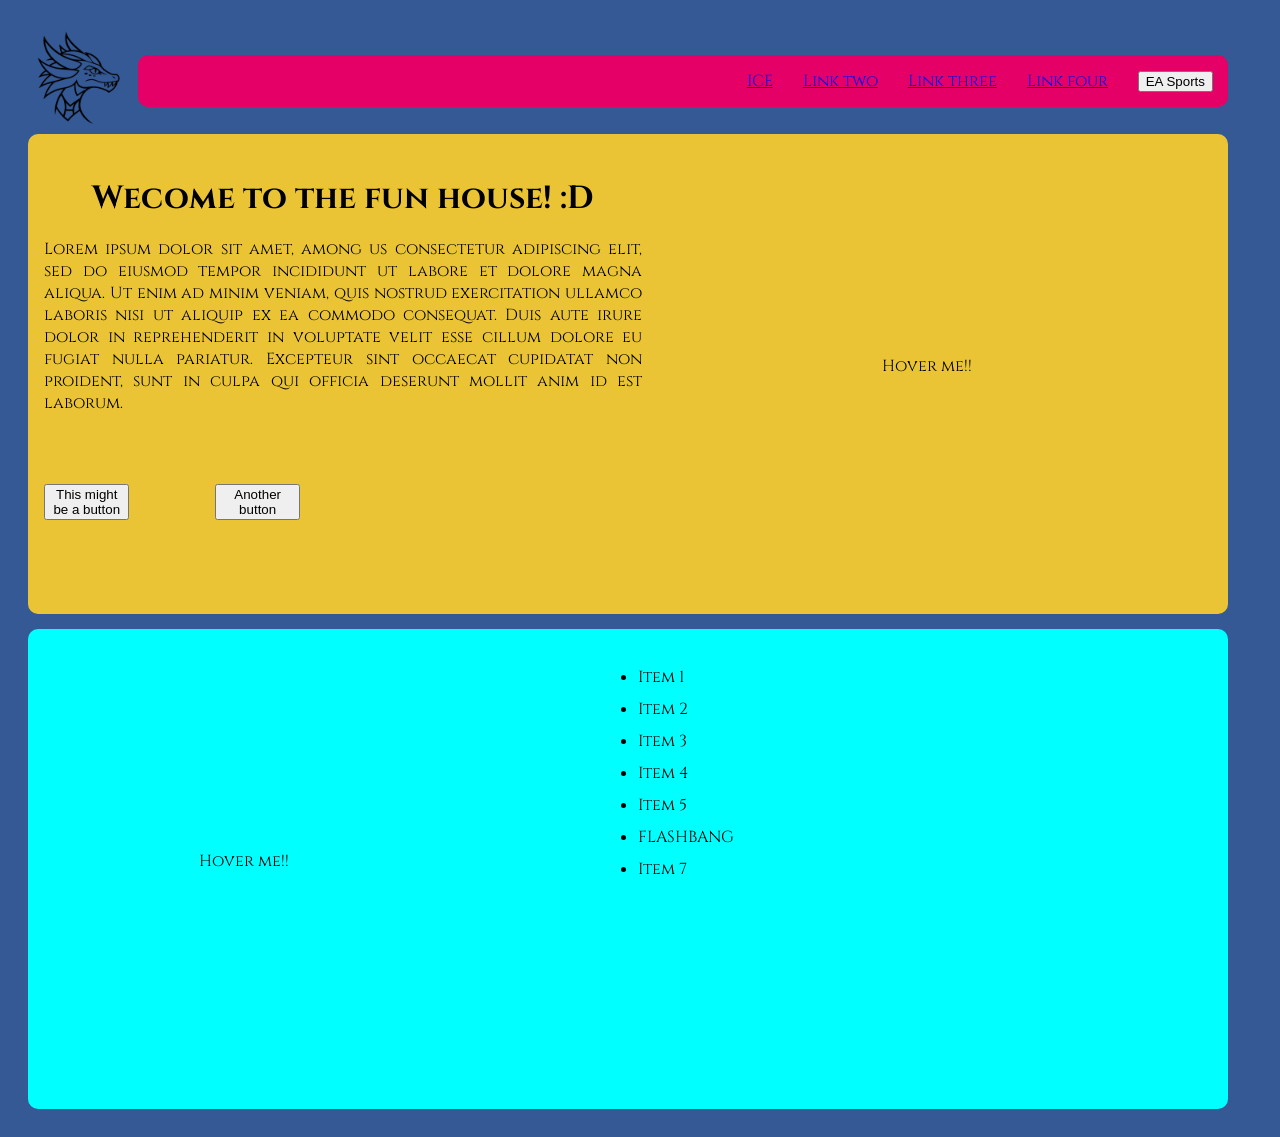
<file: index.html>
<!DOCTYPE html>
<html lang="en">
<head>
    <meta charset="UTF-8">
    <meta name="viewport" content="width=device-width, initial-scale=1.0">
    <title>Portal Page</title>
    <link rel="stylesheet" href="styles/styles.css">
</head>
<body>
    <div>
        <header>
            <a id="logo">
                <img src="portal-page/Logo - Vectored - Canva.png" alt="My logo should be here :[">
                </a>
            <nav>
                <a id="link-1" href="ice.html">ICE</a>
                <a id="link-2" href="a mystery">Link two</a>
                <a id="link-3" href="idk man">Link three</a>
                <a id="link-4" href="replace later">Link four</a>
                <button id="EA">EA Sports</button>
            </nav>
        </header>
    <div class="top-half">
        <h1>Wecome to the fun house! :D</h1>
        <p>Lorem ipsum dolor sit amet, among us consectetur adipiscing elit, sed do eiusmod tempor incididunt ut labore et dolore magna aliqua. Ut enim ad minim veniam, quis nostrud exercitation ullamco laboris nisi ut aliquip ex ea commodo consequat. Duis aute irure dolor in reprehenderit in voluptate velit esse cillum dolore eu fugiat nulla pariatur. Excepteur sint occaecat cupidatat non proident, sunt in culpa qui officia deserunt mollit anim id est laborum.</p>
        <div class="scared">I'm scared</div>
        <button id="button-1">This might be a button</button>
        <button id="button-2">Another button</button>
        <div class="photo-test">
            <span class="bait">Hover me!!</span>
            <img id="photo" src="portal-page/Cat-Laughing.jpg" alt="There will be an image here">
        </div>
    </div>
    <div class="bottom-half">
        <div class="photo-test-2">
            <span class="bait">Hover me!!</span>
            <img id="photo-2" src="portal-page/Cat-Laughing.jpg" alt="There will be an image here">
        </div>
        <ul class="items">
            <li id="item1">Item 1</li>
            <li id="item2">Item 2</li>
            <li id="item3">Item 3</li>
            <li id="item4">Item 4</li>
            <li id="item5"><span>Item 5</span></li>
            <li id="item6">FLASHBANG</li>
            <li id="item7">Item 7</li>
            <div class="flashbang"></div>
        </ul>
    </div>
    </div>      
</body>
</html>
</file>
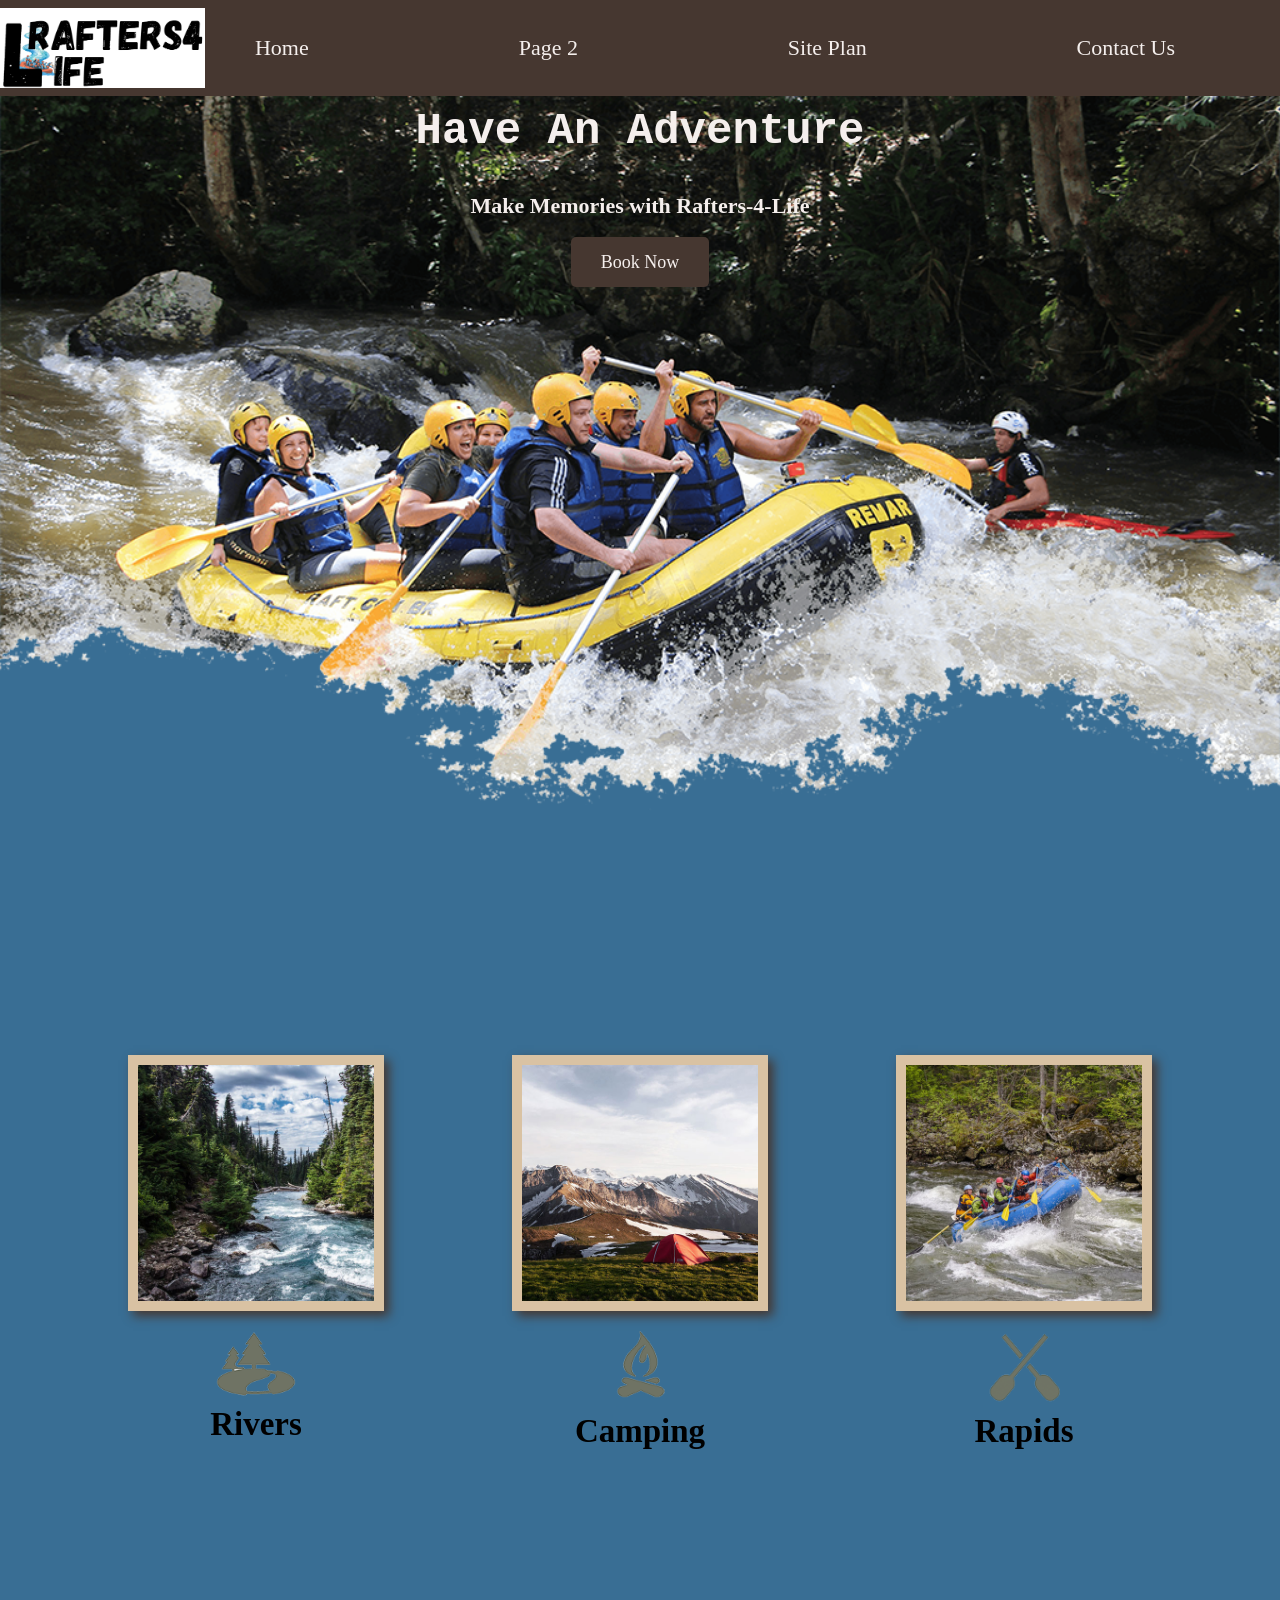
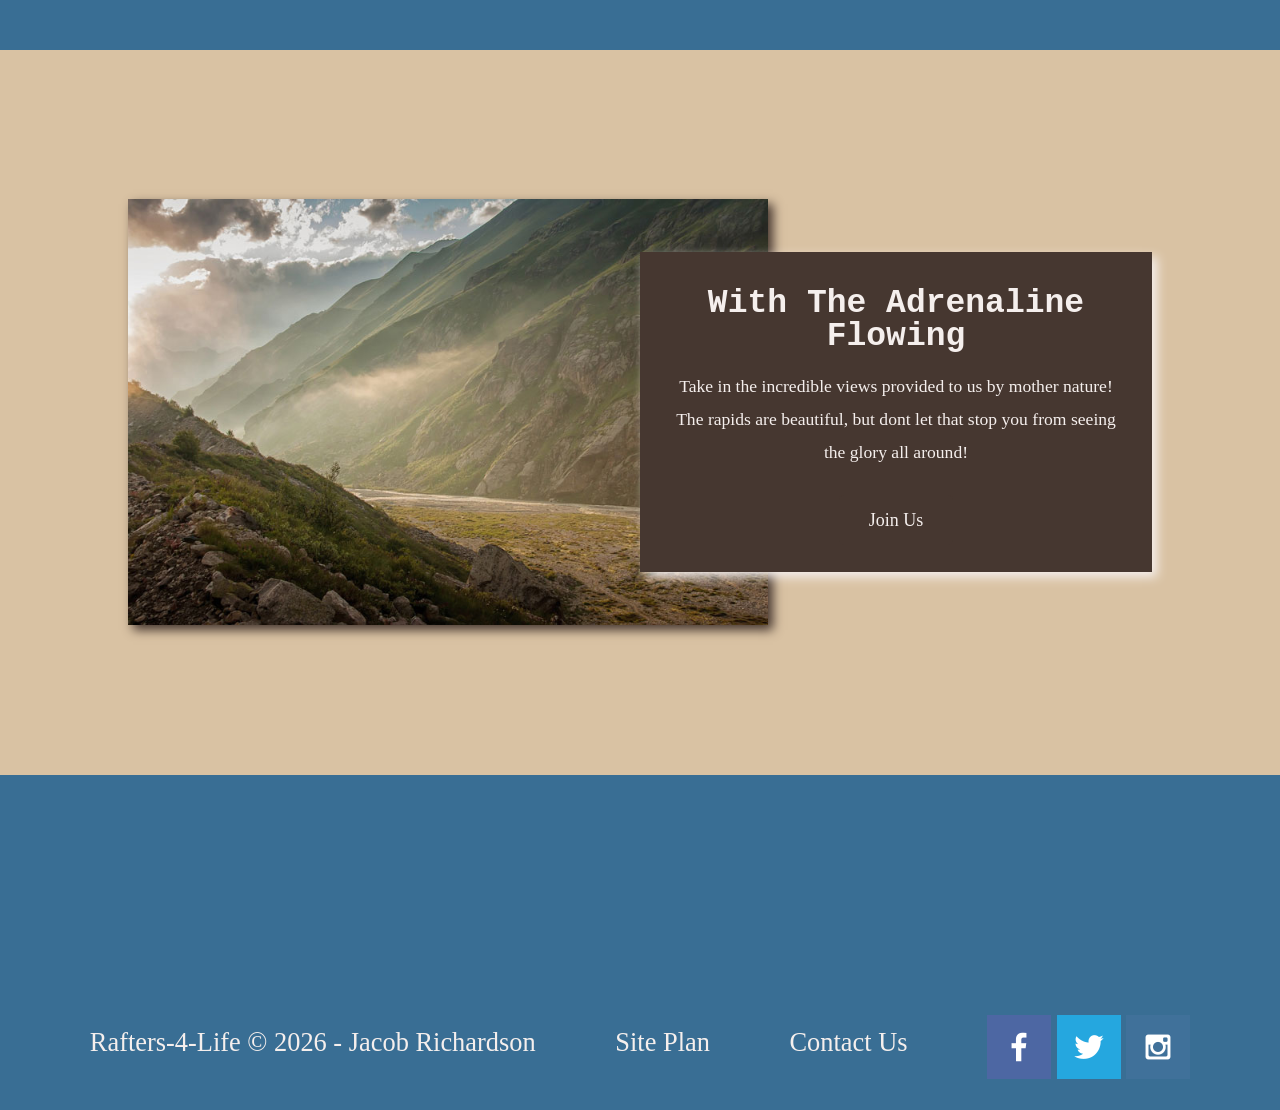
<file: white-water-rafting/index.html>
<!DOCTYPE html>
<html lang="en">
<head>
    <meta charset="UTF-8">
    <meta name="viewport" content="width=device-width, initial-scale=1.0">
    <title>Whitewater Rafting | Rafters-4-Life | Home</title>
    <link rel="stylesheet" href="styles/style.css">
</head>
<body>
    <div id="content">
        <header>
            <a id="logo_link" href="index.html">
                <img class="logo" src="images/Rafters-4-Life-Logo.png" alt="Rafters-4-Life Logo">
            </a>
            <nav>
                <a href="index.html">Home</a>
                <a href="#">Page 2</a>
                <a href="site-plan-rafting.html">Site Plan</a>
                <a href="contactus.html">Contact Us</a>
            </nav>
        </header>
    <div id="hero">
        <div id="hero-box">
            <img id="hero-img" src="images/hero.png" alt="People enjoying white water rafting">
        </div>
        <section id="hero-msg">
            <h1 class="home-title">Have An Adventure</h1>
            <h4>Make Memories with Rafters-4-Life</h4>
            <div class="button-box">
                <a class="book" href="contactus.html">Book Now</a>
            </div>
        </section>
    </div>
    <main class="home-grid">
        <section class="rivers-card">
            <img class="card-img" src="images/rivers.jpg" alt="river in forest">
            <img class="icon" src="images/river_icon.png" alt="river icon">
            <h2>Rivers</h2>
        </section>
        <section class="camping-card">
            <img class="card-img" src="images/camping.jpg" alt="tent in mountains">
            <img class="icon" src="images/fire_icon.png" alt="fire icon">
            <h2>Camping</h2>
        </section>
        <section class="rapids-card">
            <img class="card-img" src="images/rapids.jpg" alt="rafting boat">
            <img class="icon" src="images/oars.png" alt="oars icon">
            <h2>Rapids</h2>
        </section>
        <div id="background"></div>
        <img class="mountains" src="images/mountains.jpg" alt="Misty mountains">
        <section class="msg">
            <h2>With The Adrenaline Flowing</h2>
            <p> Take in the incredible views provided to us by mother nature! The rapids are beautiful, but dont let that stop you from seeing the glory all around!</p>
            <a class="join" href="rivers.html">Join Us</a>
        </section>
    </main>
    <footer>
        <p>Rafters-4-Life &copy; 2026 - Jacob Richardson</p>
        <p><a href="site-plan-rafting.html">Site Plan</a></p>
        <p><a href="contactus.html">Contact Us</a></p>
        <div class="social">
            <a href="https://facebook.com" target="_blank">
                <img src="images/facebook.png" alt="Facebook icon">
            </a>
            <a href="https://twitter.com" target="_blank">
                <img src="images/twitter.png" alt="Twitter icon">
            </a>
            <a href="https://instagram.com" target="_blank">
                <img src="images/instagram.png" alt="Instagram icon">
            </a>
        </div>
    </footer>
    </div>
</body>
</html>
</file>
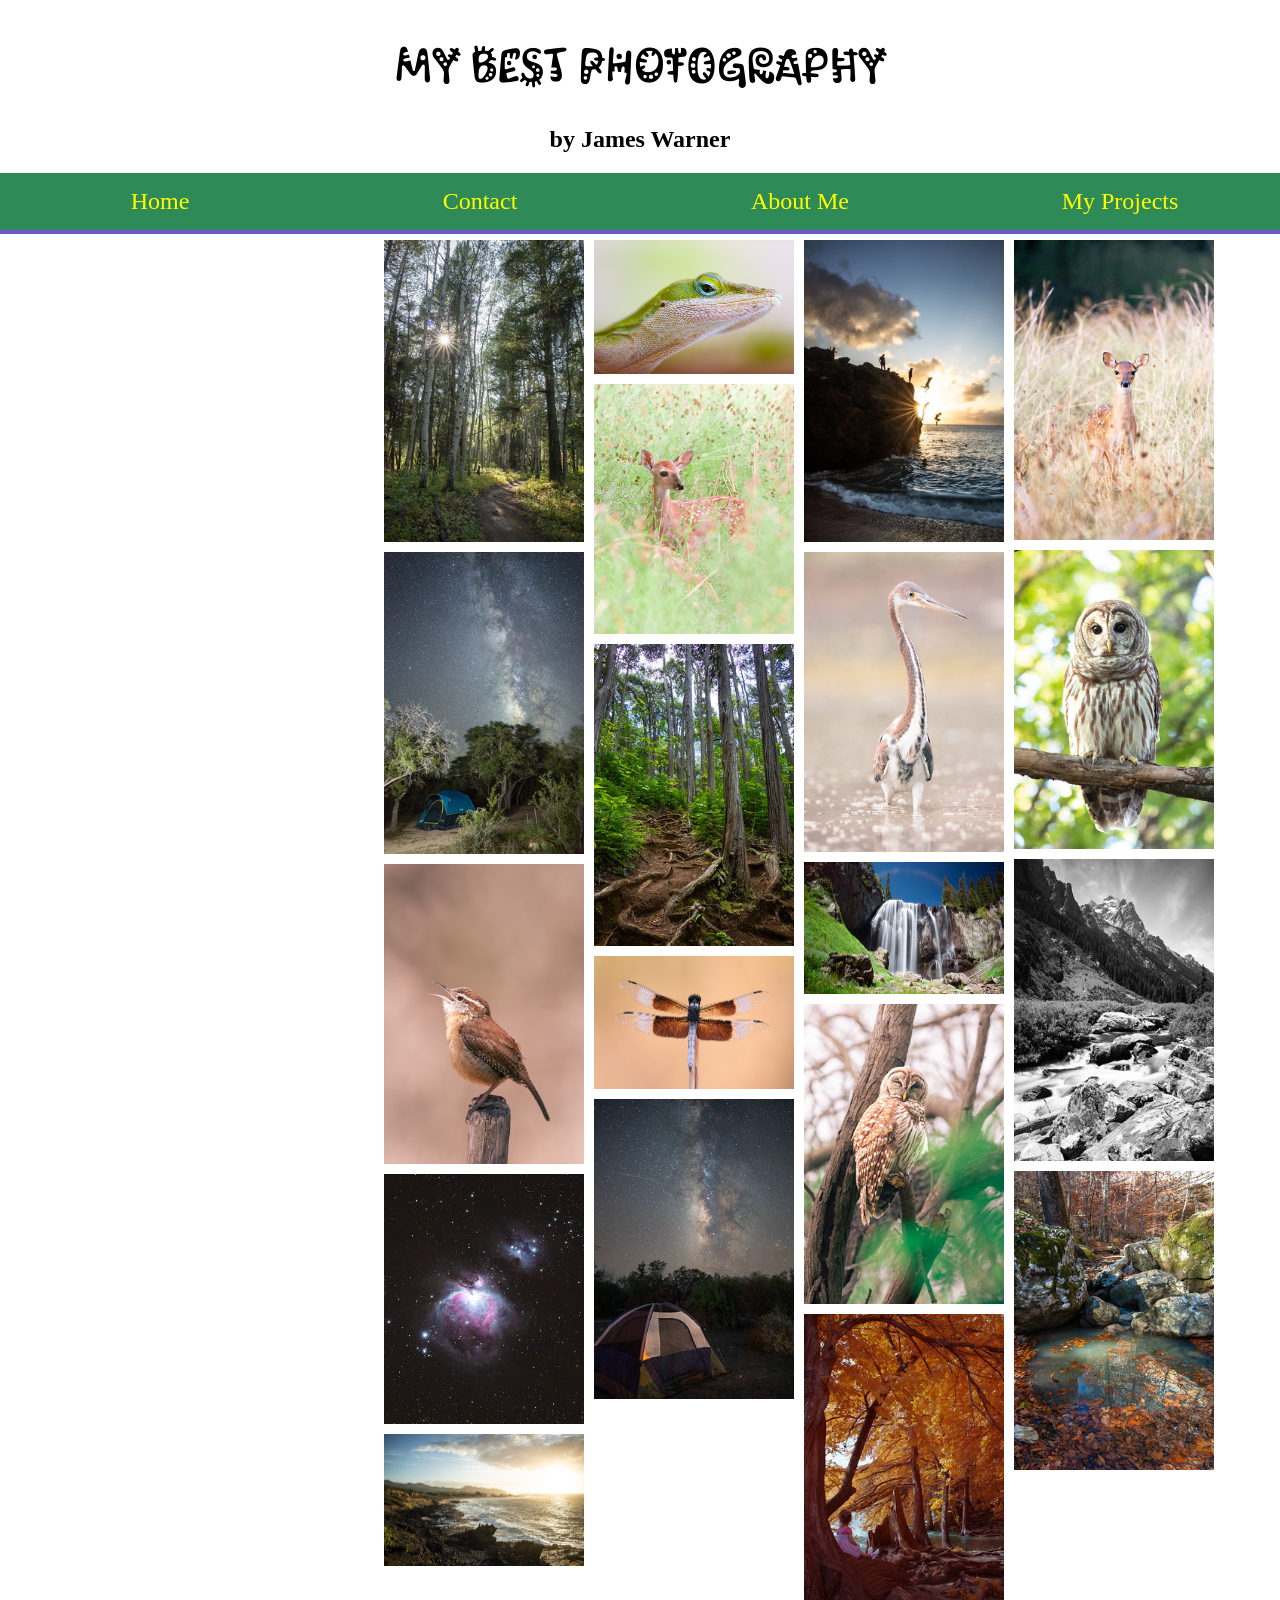
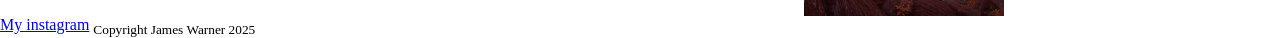
<file: in-class-exercises/week-4/portfolio-starter-code/index.html>
<!--Don't touch the HTML for this activity!-->
<!DOCTYPE html>
<html lang="en">
<head>
    <title>James Warner Photography</title>
    <link rel="stylesheet" href="css/index.css">
</head>
<body>
    <header>
        <h1>My Best Photography</h1>
        <h2>by James Warner</h2>
    </header>
    <nav>
        <a href="index.html">Home</a>
        <a href="html/contact.html">Contact</a>
        <a href="html/about-me.html">About Me</a>
        <a href="html/my-projects.html">My Projects</a>
    </nav>
    <div id="img-container">
        <img src="images/img1.jpg" alt="photography by james warner">
        <img src="images/img2.jpg" alt="photography by james warner">
        <img src="images/img3.jpg" alt="photography by james warner">
        <img src="images/img4.jpg" alt="photography by james warner">
        <img src="images/img5.jpg" alt="photography by james warner">
        <img src="images/img6.jpg" alt="photography by james warner">
        <img src="images/img7.jpg" alt="photography by james warner">
        <img src="images/img8.jpg" alt="photography by james warner">
        <img src="images/img9.jpg" alt="photography by james warner">
        <img src="images/img10.jpg" alt="photography by james warner">
        <img src="images/img11.jpg" alt="photography by james warner">
        <img src="images/img12.jpg" alt="photography by james warner">
        <img src="images/img13.jpg" alt="photography by james warner">
        <img src="images/img14.jpg" alt="photography by james warner">
        <img src="images/img15.jpg" alt="photography by james warner">
        <img src="images/img16.jpg" alt="photography by james warner">
        <img src="images/img17.jpg" alt="photography by james warner">
        <img src="images/img18.jpg" alt="photography by james warner">
        <img src="images/img19.jpg" alt="photography by james warner">
    </div>
    <footer>
        <a href="https://www.instagram.com">My instagram</a>
        <sub>Copyright James Warner 2025</sub>
    </footer>
</body>
</html>
</file>
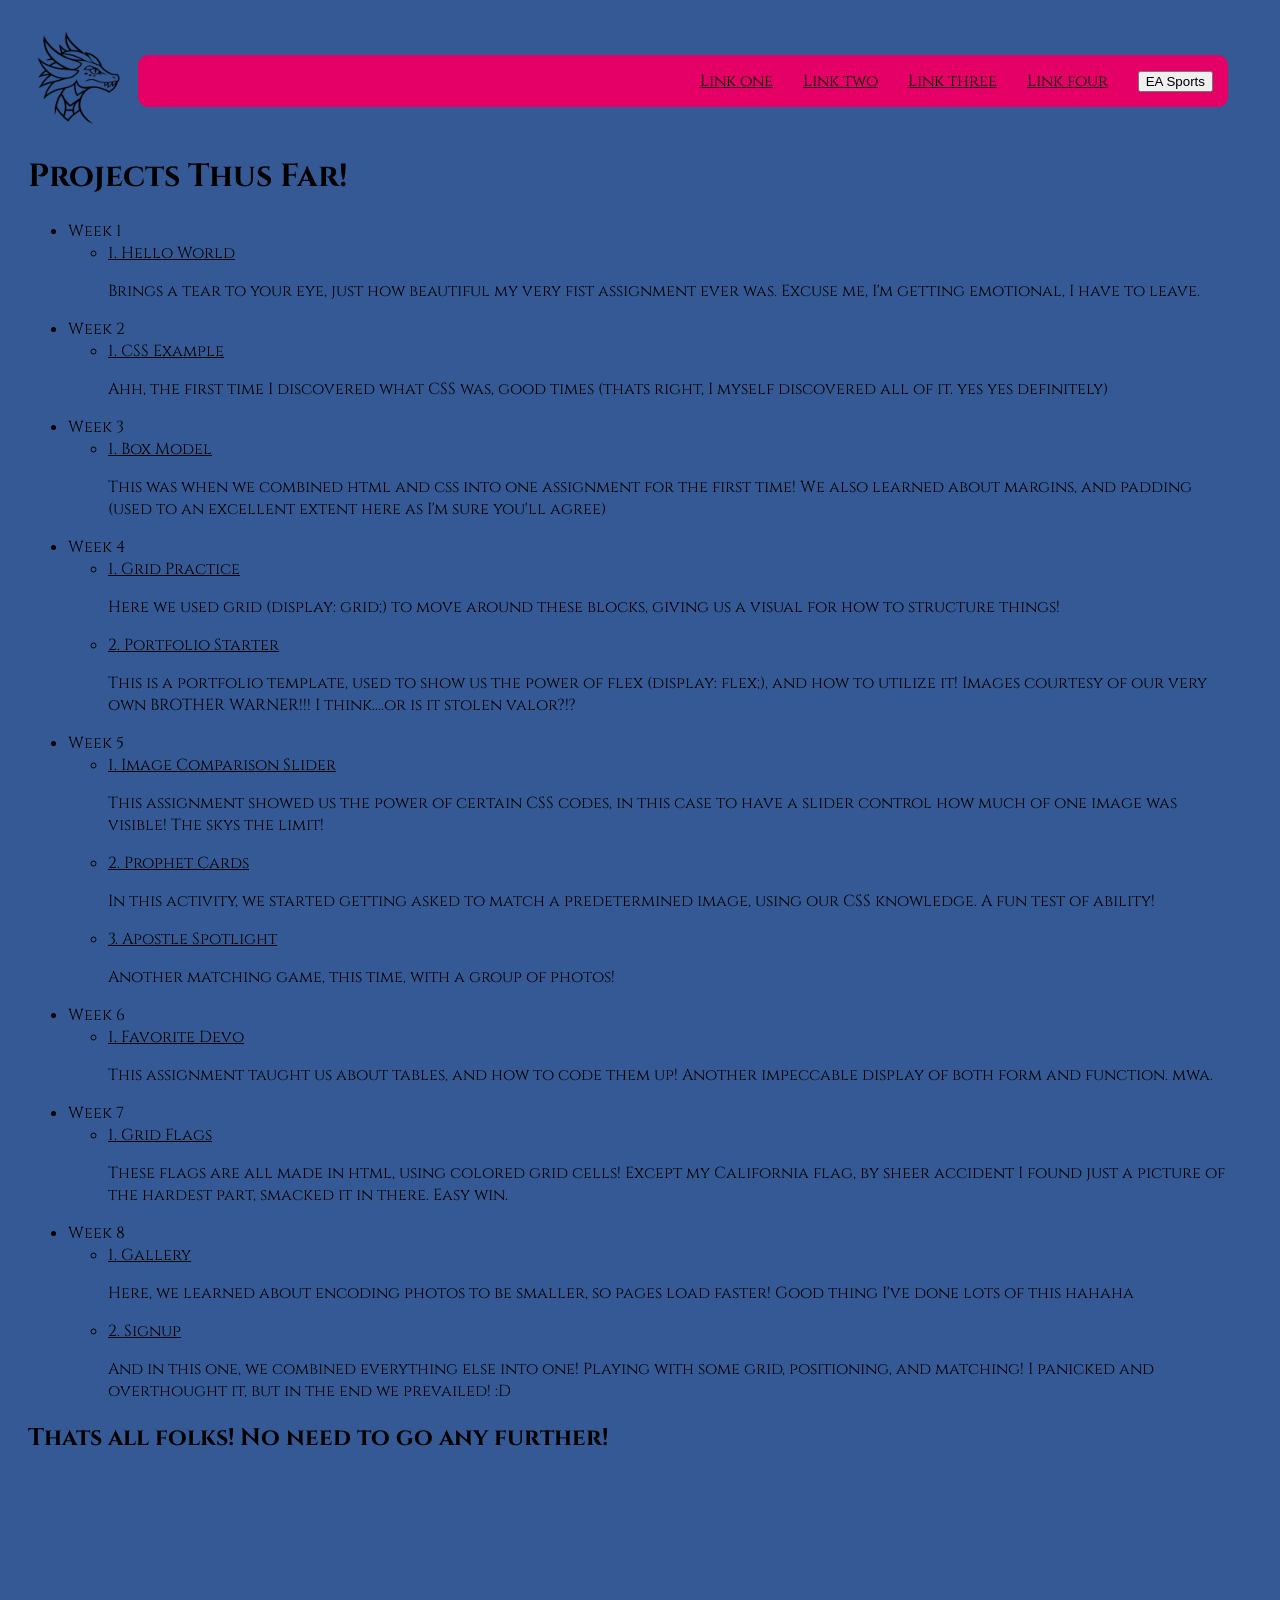
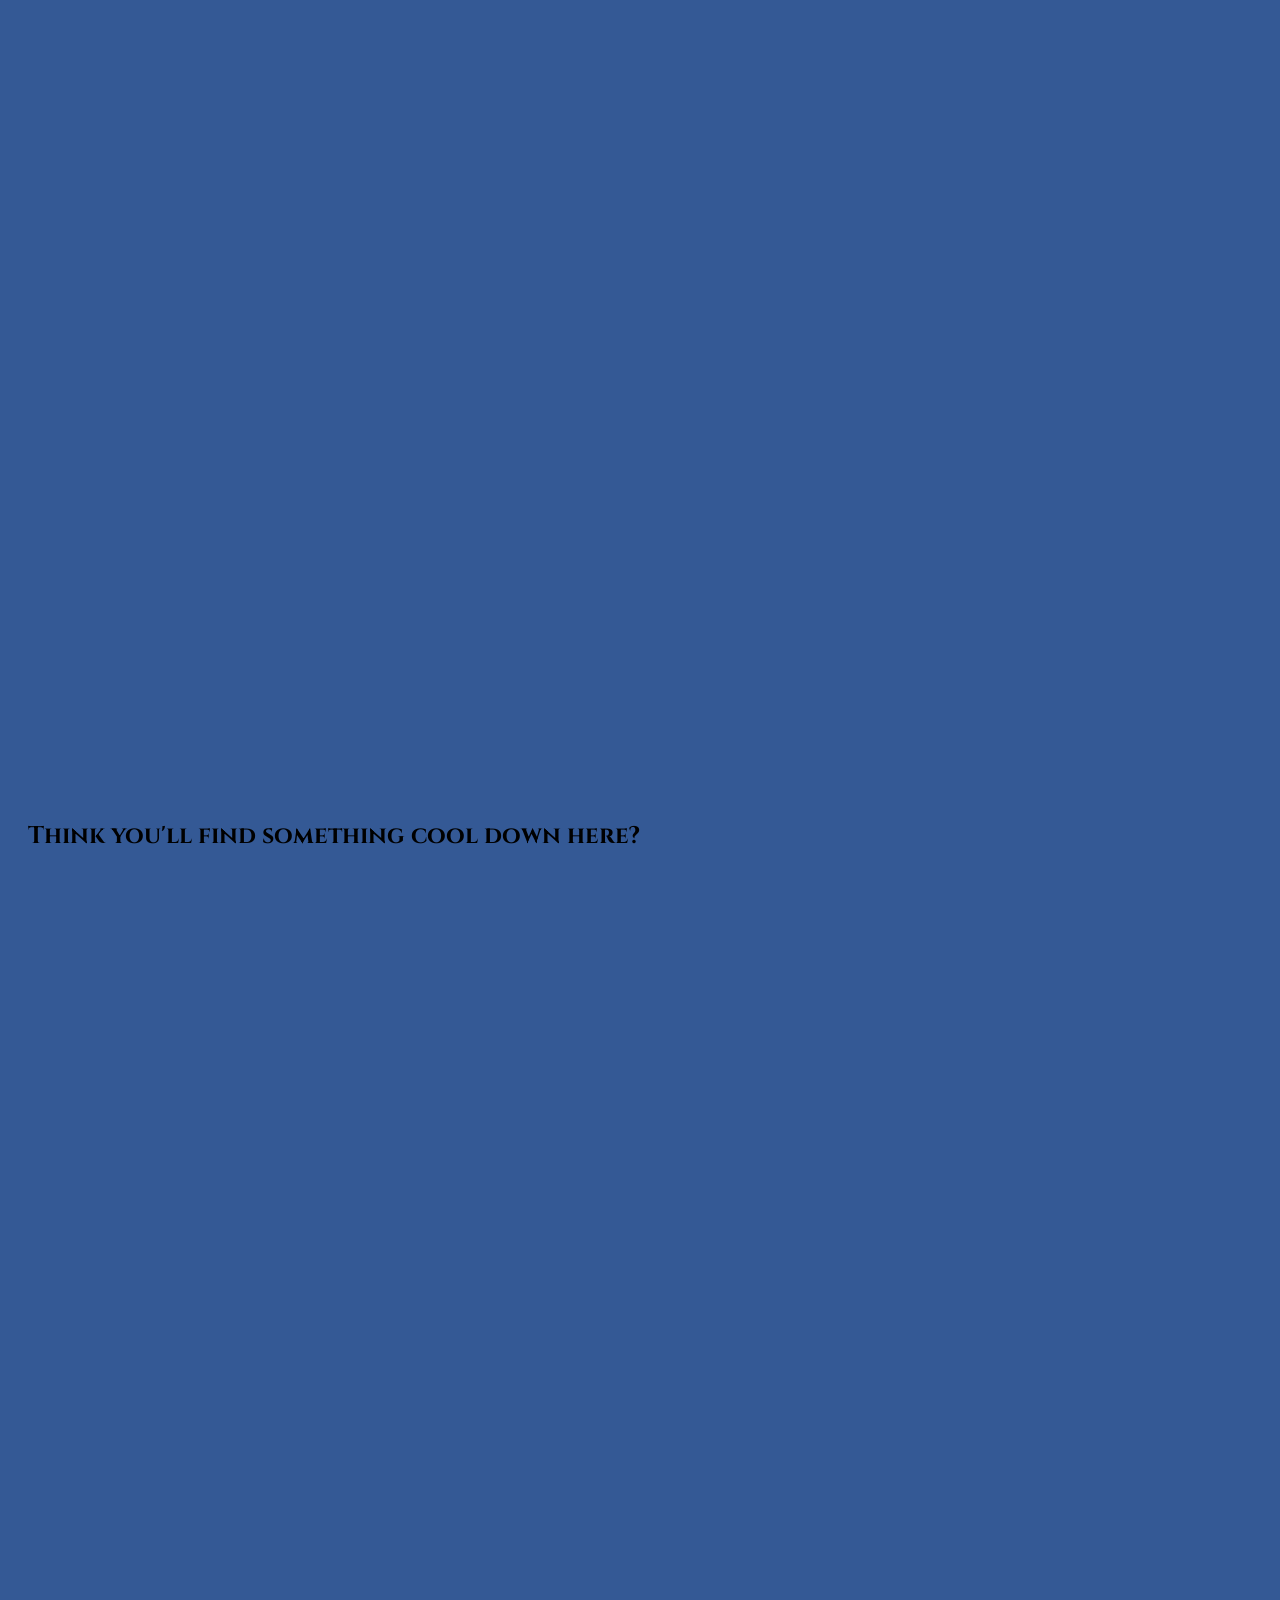
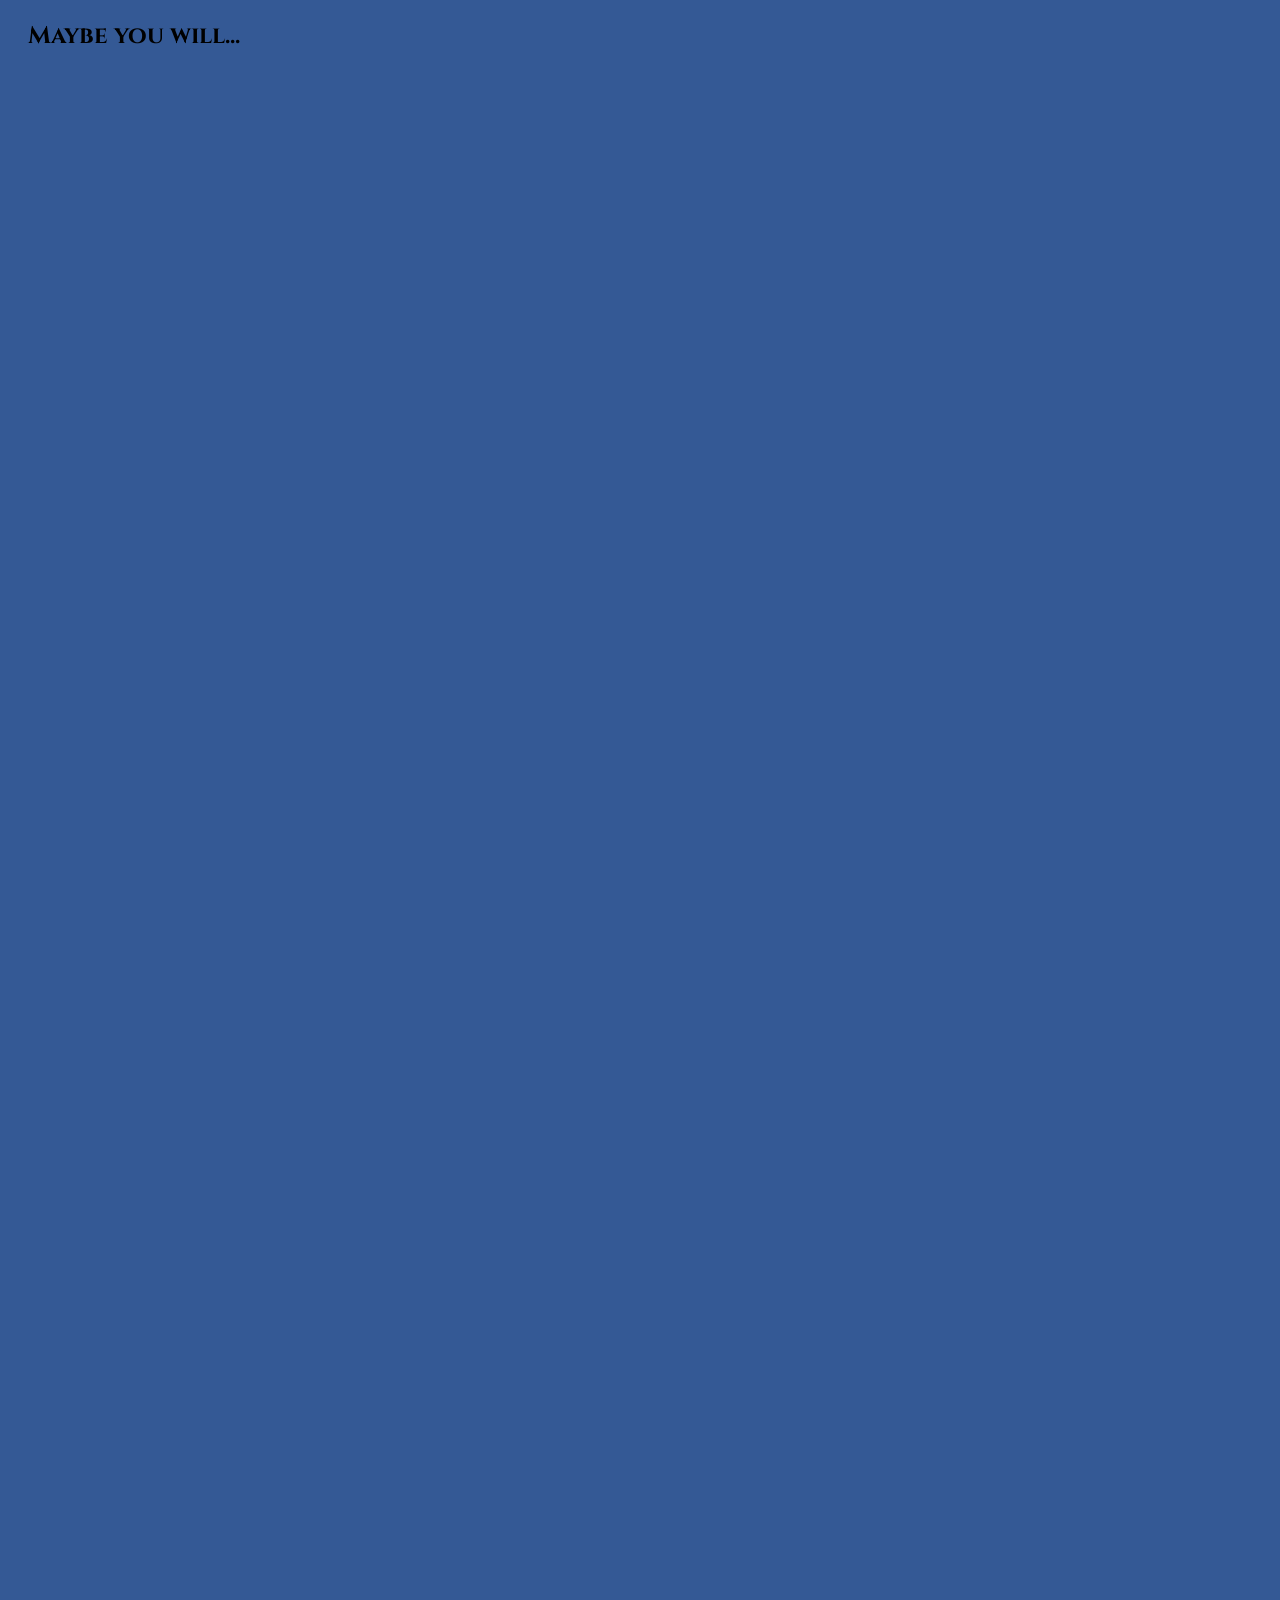
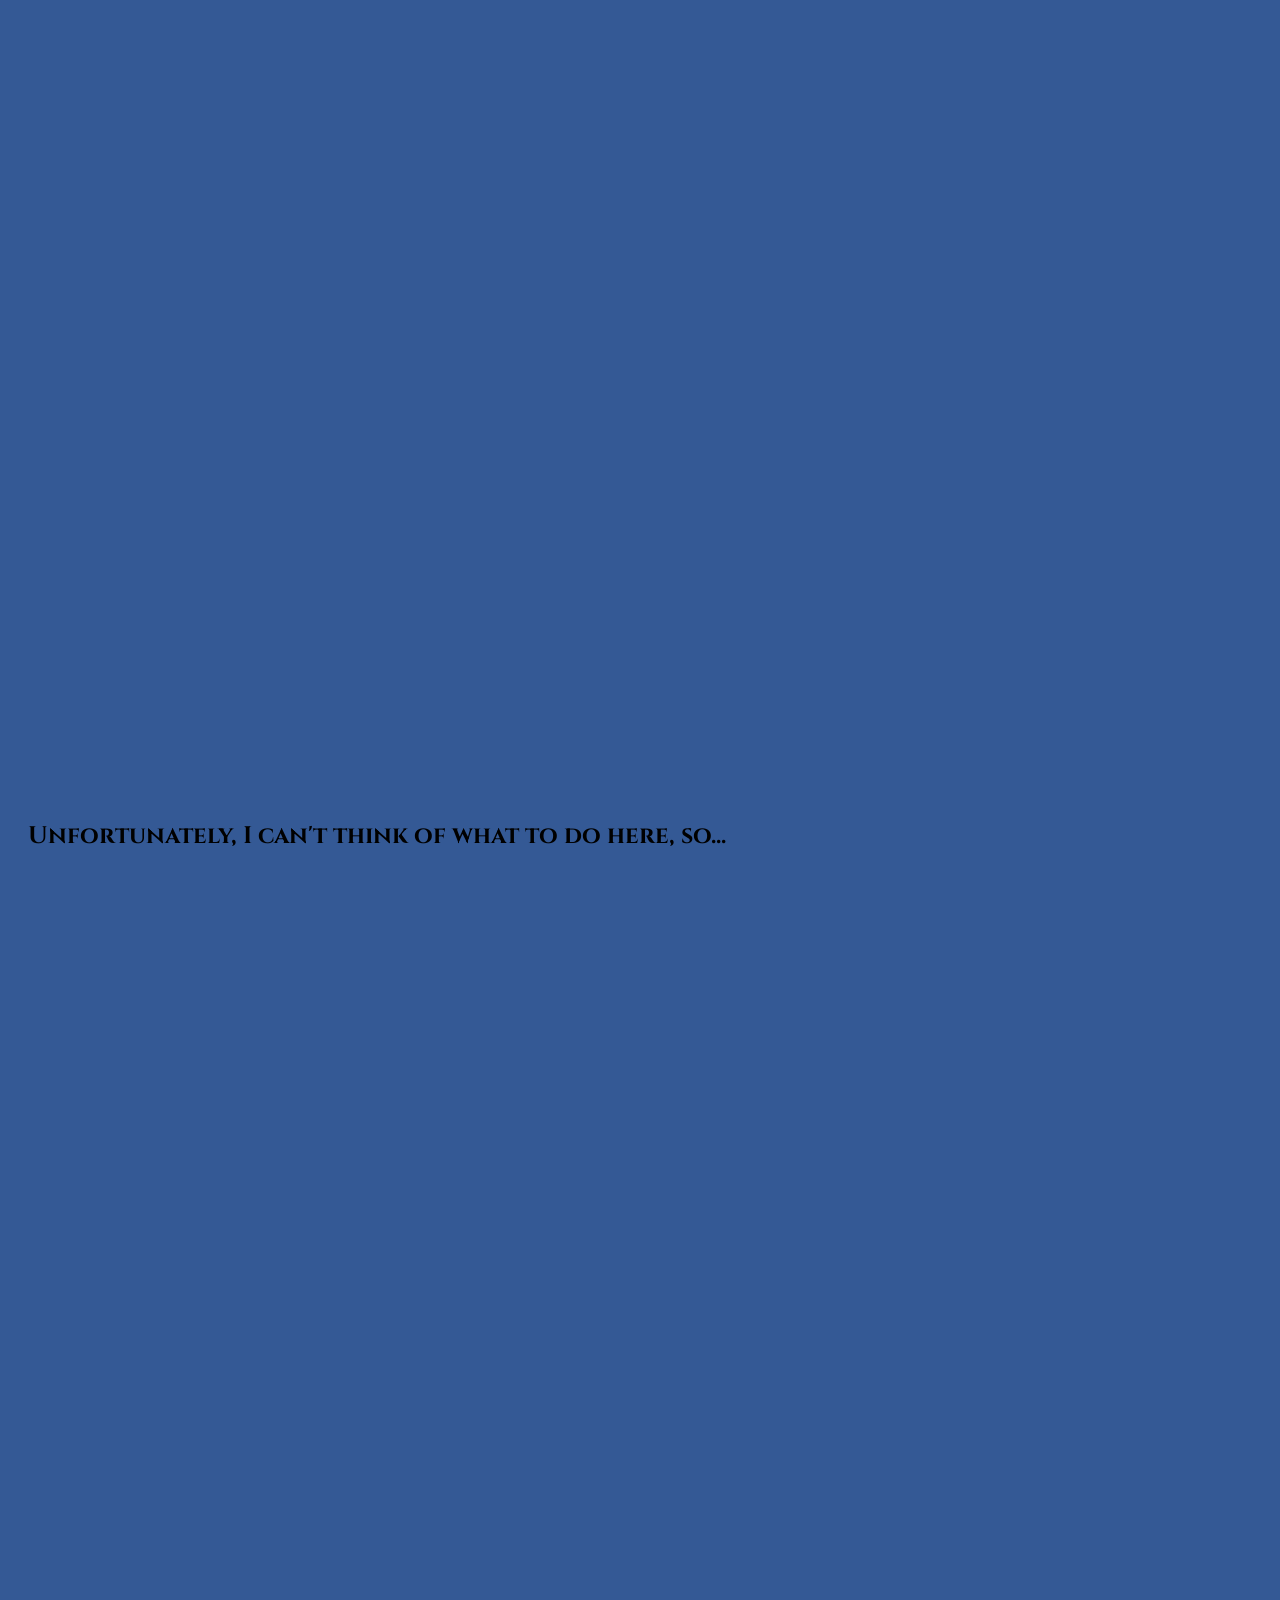
<file: ice.html>
<!DOCTYPE html>
<html lang="en">
<head>
    <meta charset="UTF-8">
    <meta name="viewport" content="width=device-width, initial-scale=1.0">
    <title>Portal Page</title>
    <link rel="stylesheet" href="styles/styles.css">
    <style>
        #hello-p:hover {
            position: relative;
            animation: move-2 2s;
        }

    @keyframes move-2 {
        0% {transform: translateX(0);}
        50% {transform: translateX(1600px);}
        100% {transform: translateX(1600px);}
    }

        a:link {
            color: black;
        }

        a:visited {
            color: black;
        }

        body {
            height: 15000px;
        }

        #taunt-1 {
            position: absolute;
            top: 4000px;
        }

        #taunt-2 {
            position: absolute;
            top: 8000px;
        }

        #taunt-3 {
            position: absolute;
            top: 12000px;
        }

        .tenor-gif-embed {
            position: absolute;
            top: 13000px;
        }
    </style>
</head>
<body>
    <div>
        <header>
            <a id="logo">
                <img src="portal-page/Logo - Vectored - Canva.png" alt="My logo should be here :[">
                </a>
            <nav>
                <a id="link-1" href="?">Link one</a>
                <a id="link-2" href="a mystery">Link two</a>
                <a id="link-3" href="idk man">Link three</a>
                <a id="link-4" href="replace later">Link four</a>
                <button id="EA">EA Sports</button>
            </nav>
        </header>
        <div>
            <h1>Projects Thus Far!</h1>
            <ul>
                <li>Week 1</li>
                    <ul>
                        <li><a href="in-class-exercises/week-1/hello-world.html" target="blank">1. Hello World</a></li>
                            <p id="hello-p">Brings a tear to your eye, just how beautiful my very fist assignment ever was. Excuse me, I'm getting emotional, I have to leave.</p>
                    </ul>
                <li>Week 2</li>
                    <ul>
                        <li><a href="in-class-exercises/week-2/css-example.html" target="blank">1. CSS Example</a></li>
                            <p>Ahh, the first time I discovered what CSS was, good times (thats right, I myself discovered all of it. yes yes definitely)</p>
                    </ul>
                <li>Week 3</li>
                    <ul>
                        <li><a href="in-class-exercises/week-3/box-model.html" target="blank">1. Box Model</a></li>
                            <p>This was when we combined html and css into one assignment for the first time! We also learned about margins, and padding (used to an excellent extent here as I'm sure you'll agree)</p>
                    </ul>
                <li>Week 4</li>
                    <ul>
                        <li><a href="in-class-exercises/week-4/grid-practice.html" target="blank">1. Grid Practice</a></li>
                            <p>Here we used grid (display: grid;) to move around these blocks, giving us a visual for how to structure things!</p>
                        <li><a href="in-class-exercises/week-4/portfolio-starter-code/index.html" target="blank">2. Portfolio Starter</a></li>
                            <p>This is a portfolio template, used to show us the power of flex (display: flex;), and how to utilize it! Images courtesy of our very own BROTHER WARNER!!! I think....or is it stolen valor?!?</p>
                    </ul>
                <li>Week 5</li>
                    <ul>
                        <li><a href="in-class-exercises/week-5/image_comp_slider/image_comparison_slider.html" target="blank">1. Image Comparison Slider</a></li>
                            <p>This assignment showed us the power of certain CSS codes, in this case to have a slider control how much of one image was visible! The skys the limit!</p>
                        <li><a href="in-class-exercises/week-5/prophet_cards/prophet_cards/oaks.html" target="blank">2. Prophet Cards</a></li>
                            <p>In this activity, we started getting asked to match a predetermined image, using our CSS knowledge. A fun test of ability!</p>
                        <li><a href="in-class-exercises/week-5/apostle_spotlight/apostle_spotlight/apostles.html" target="blank">3. Apostle Spotlight</a></li>
                            <p>Another matching game, this time, with a group of photos!</p>
                    </ul>
                <li>Week 6</li>
                    <ul>
                        <li><a href="in-class-exercises/week-6/favorite_devo/favdevo.html" target="blank">1. Favorite Devo</a></li>
                            <p>This assignment taught us about tables, and how to code them up! Another impeccable display of both form and function. mwa.</p>
                    </ul>
                <li>Week 7</li>
                    <ul>
                        <li><a href="in-class-exercises/week-7/grid_flags/grid_flags/flags.html" target="blank">1. Grid Flags</a></li>
                            <p>These flags are all made in html, using colored grid cells! Except my California flag, by sheer accident I found just a picture of the hardest part, smacked it in there. Easy win.</p>
                    </ul>
                <li>Week 8</li>
                    <ul>
                        <li><a href="in-class-exercises/week-8/gallery/gallery/gallery.html" target="blank">1. Gallery</a></li>
                            <p>Here, we learned about encoding photos to be smaller, so pages load faster! Good thing I've done lots of this hahaha</p>
                        <li><a href="in-class-exercises/week-8/signup/signup/signup.html" target="blank">2. Signup</a></li>
                            <p>And in this one, we combined everything else into one! Playing with some grid, positioning, and matching! I panicked and overthought it, but in the end we prevailed! :D</p>
                    </ul>
            </ul>

            <h2>Thats all folks! No need to go any further!</h2>

            <h2 id="taunt-1">Think you'll find something cool down here?</h2>

            <h2 id="taunt-2">Maybe you will...</h2>

            <h2 id="taunt-3">Unfortunately, I can't think of what to do here, so...</h2>

            <div class="tenor-gif-embed" data-postid="3904721" data-share-method="host" data-aspect-ratio="1.36111" data-width="100%">
                <a href="https://tenor.com/view/willy-wonka-and-the-chocolate-factory-willy-wonka-gene-wilder-nope-angry-gif-3904721"></a>     
            </div> 
            <script type="text/javascript" async src="https://tenor.com/embed.js"></script>
        </div>
    </div>      
</body>
</html>
</file>
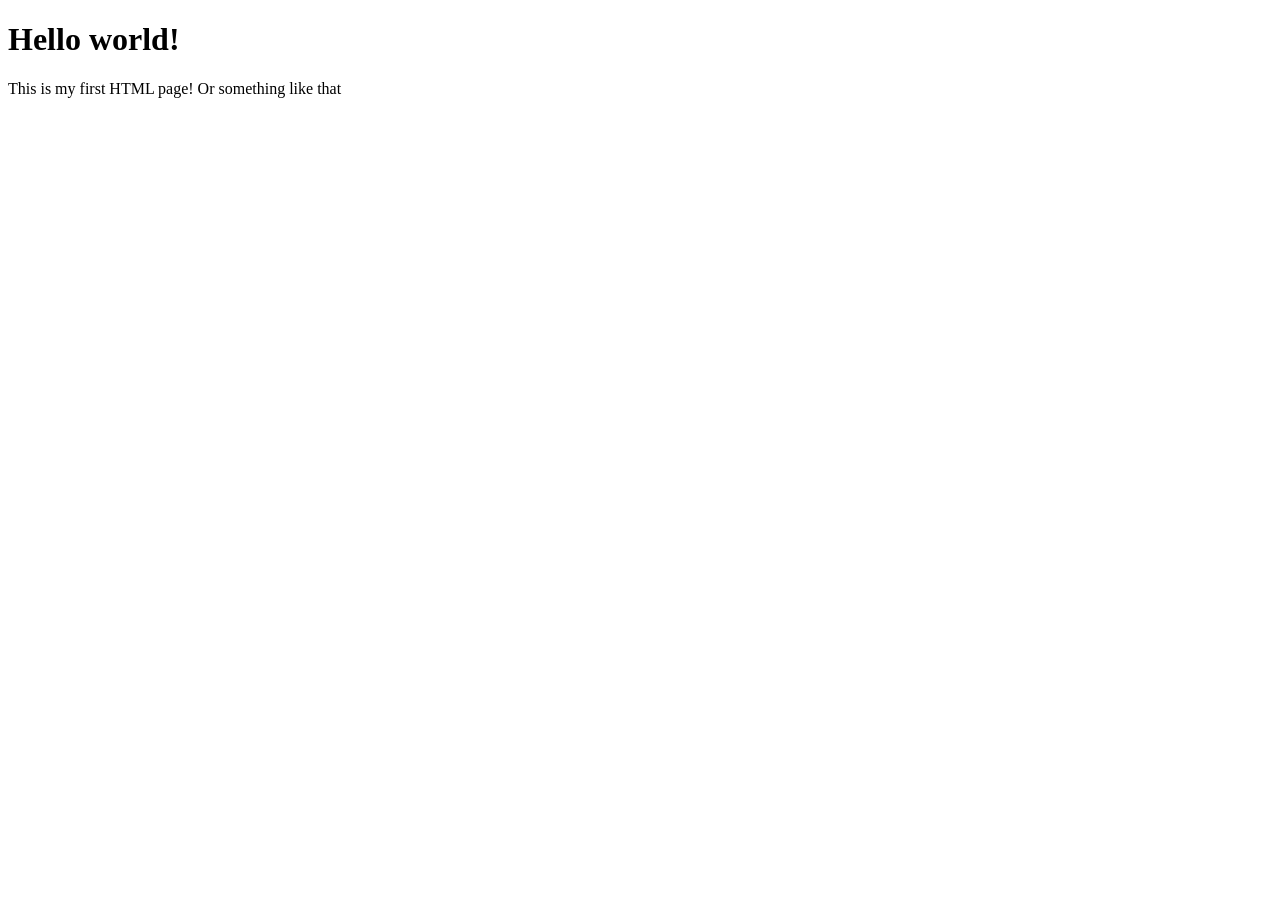
<file: in-class-exercises/week-1/hello-world.html>
<!DOCTYPE html>
<html>
    <head>
        <title>Hello World</title>
    </head>
    <body>
        <h1>Hello world!</h1>
        <p>This is my first HTML page! Or something like that
        </p>
        <!-- <h2>test test
        </h2> -->
        <!--Kill yourself-->
        <!-- EA sports -->
    </body>
</html>
</file>
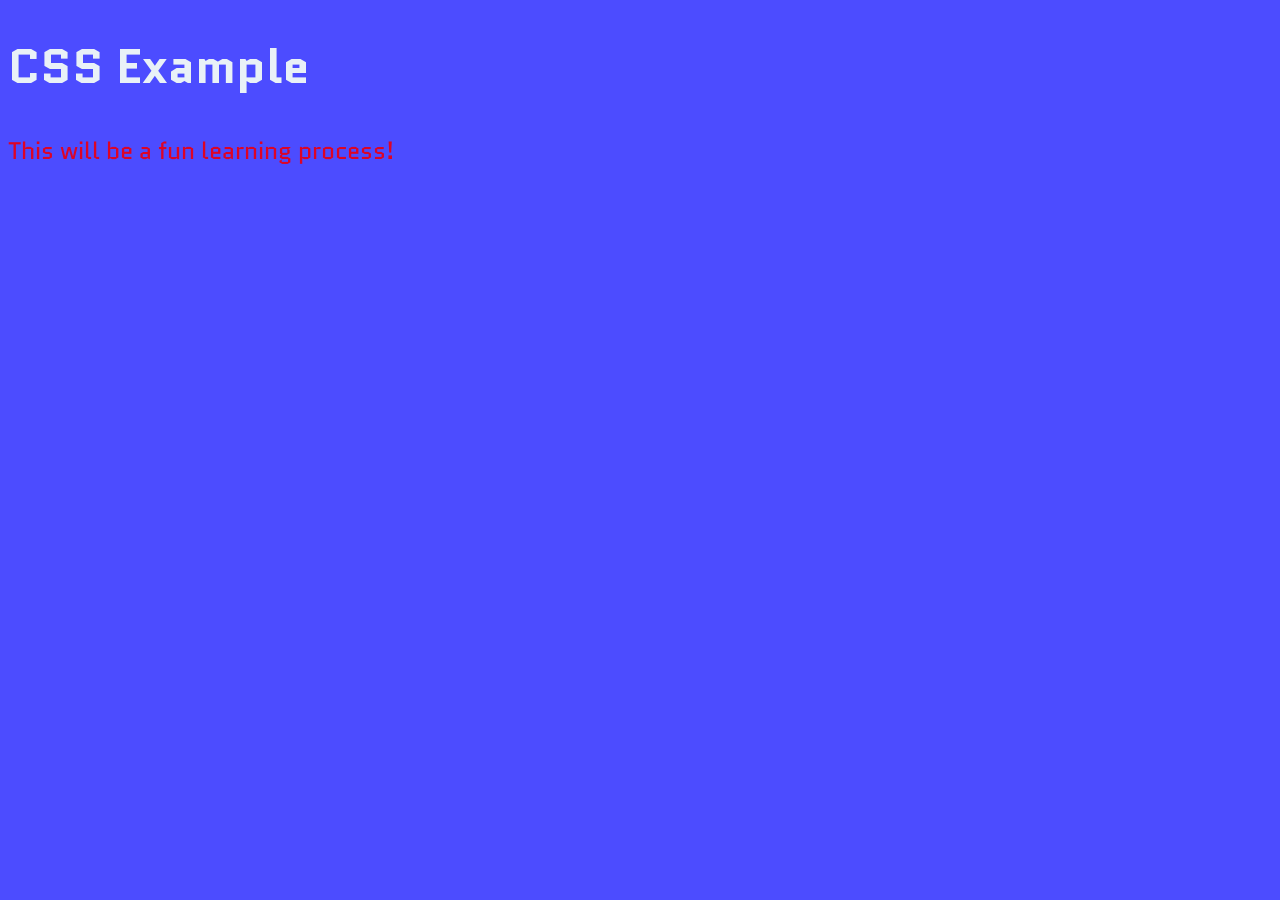
<file: in-class-exercises/week-2/css-example.html>
<!DOCTYPE html>
<html> 
    <head>
        <title>CSS Example</title>
        <style>
            /*New comment strat*/
            @import url('https://fonts.googleapis.com/css2?family=Quantico:ital,wght@0,400;0,700;1,400;1,700&display=swap');
            body {
                background-color:rgb(0,0,255,0.7);
            }
            h1 {
                color: #E9F1F7;
                font-family: 'Quantico';
                font-size: 48px;
            }
            p1 {
                color: #DD0426;
                font-family: 'Quantico';
                font-size: 24px;
            }
        </style>
    </head>
    <body>
        <h1>CSS Example</h1>
        <p1>This will be a fun learning process!</p1>
    </body>
</html>
</file>
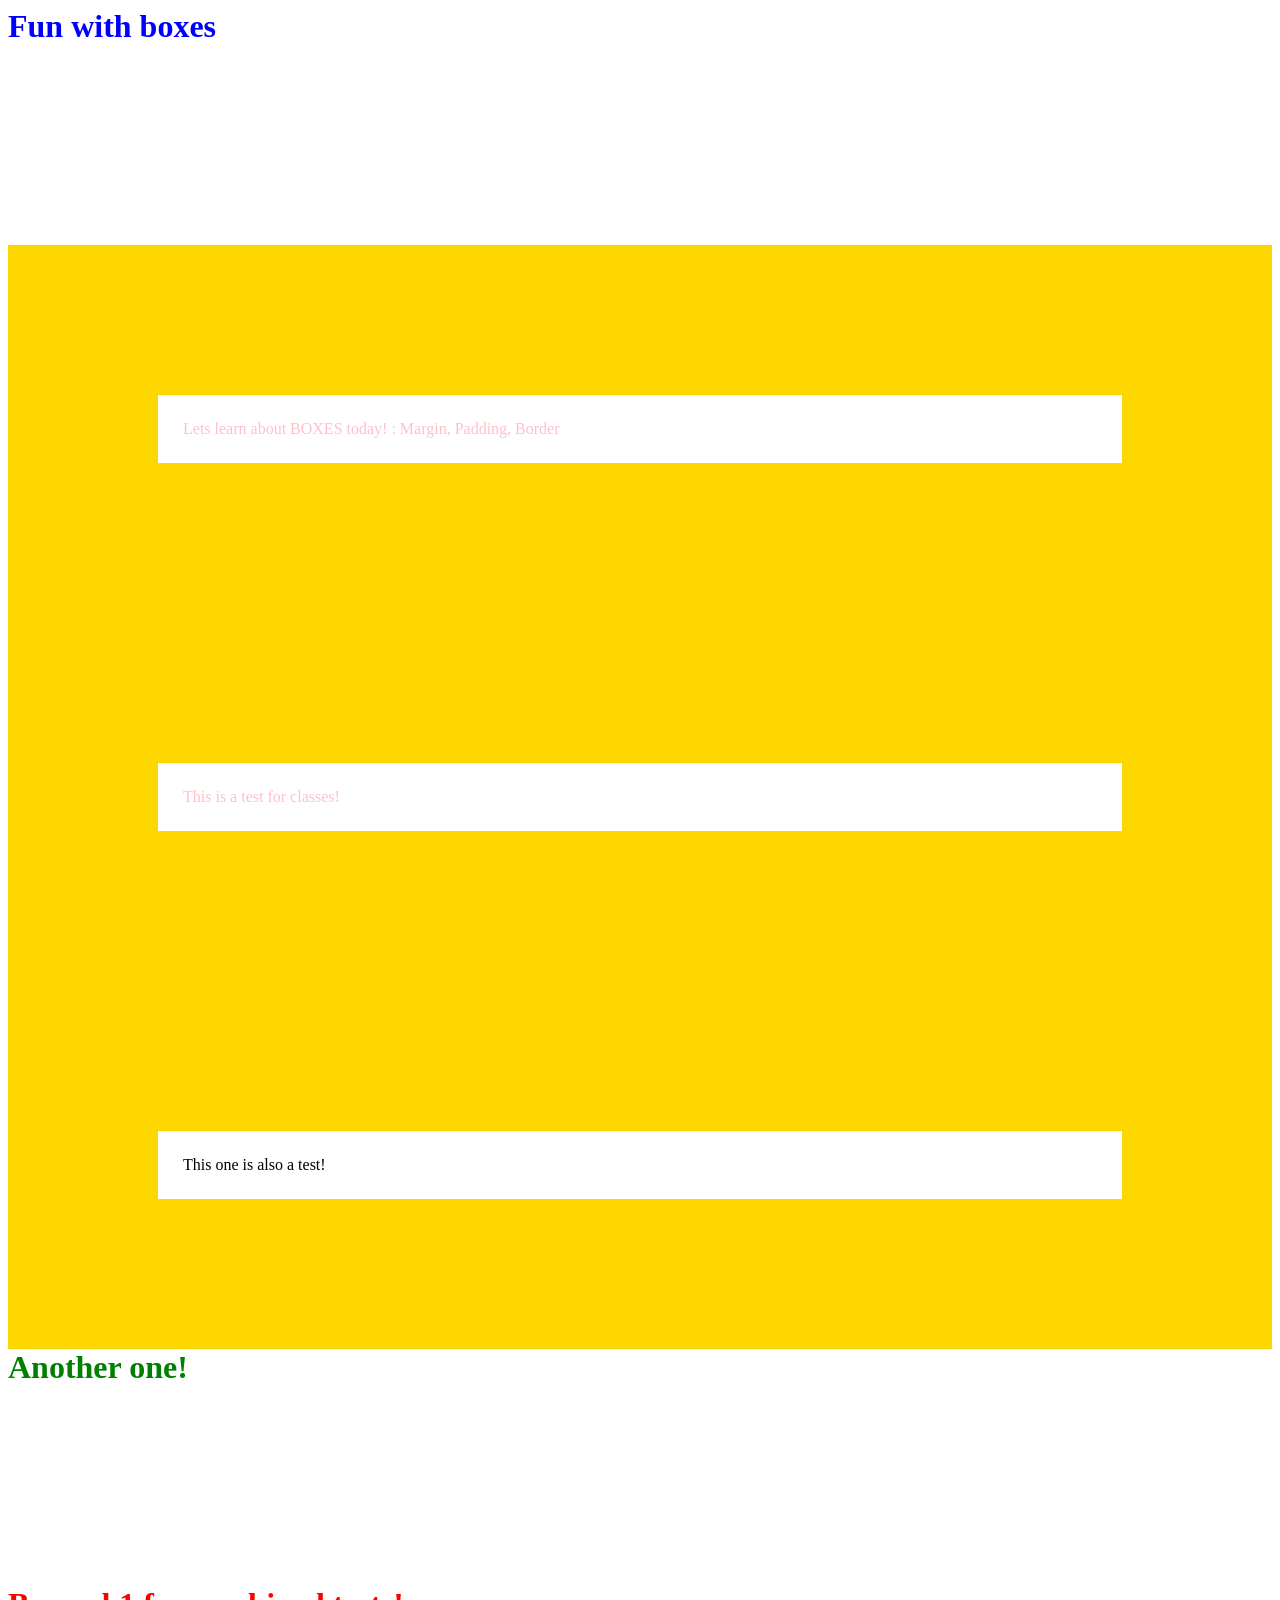
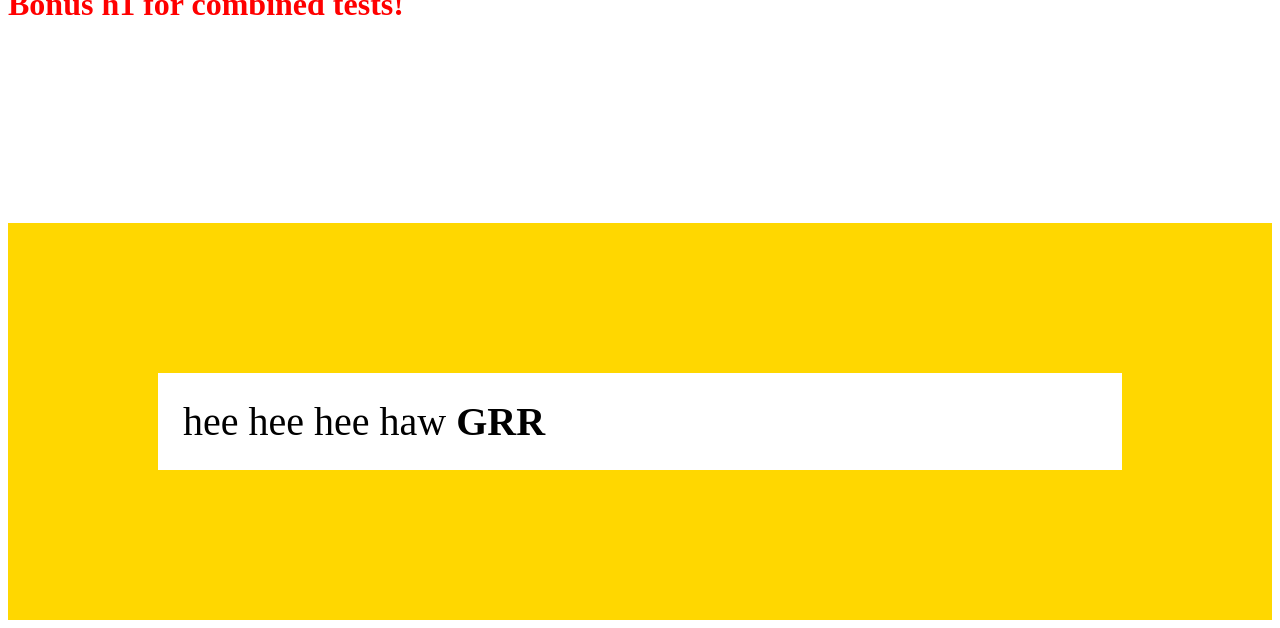
<file: in-class-exercises/week-3/box-model.html>
<!DOCTYPE html>
<html lang="en">
<head>
    <meta charset="UTF-8">
    <meta name="viewport" content="width=device-width, initial-scale=1.0">
    <title>Document</title>
    <link rel="stylesheet" href="box-model.css">
</head>
<body>
    <h1>Fun with boxes</h1>
    <p class="paragraphs">Lets learn about BOXES today! :
        Margin, Padding, Border</p>
    <p class="paragraphs">This is a test for classes!</p>
    <p> This one is also a test!</p>
    <h1 id="other-paragraph"> Another one!</h1>    
    <h1 class="paragraphs"> Bonus h1 for combined tests!</h1>
    <div>
        <p>hee hee hee haw <span>GRR</span></p>
    </div>
</body>
</html>
</file>
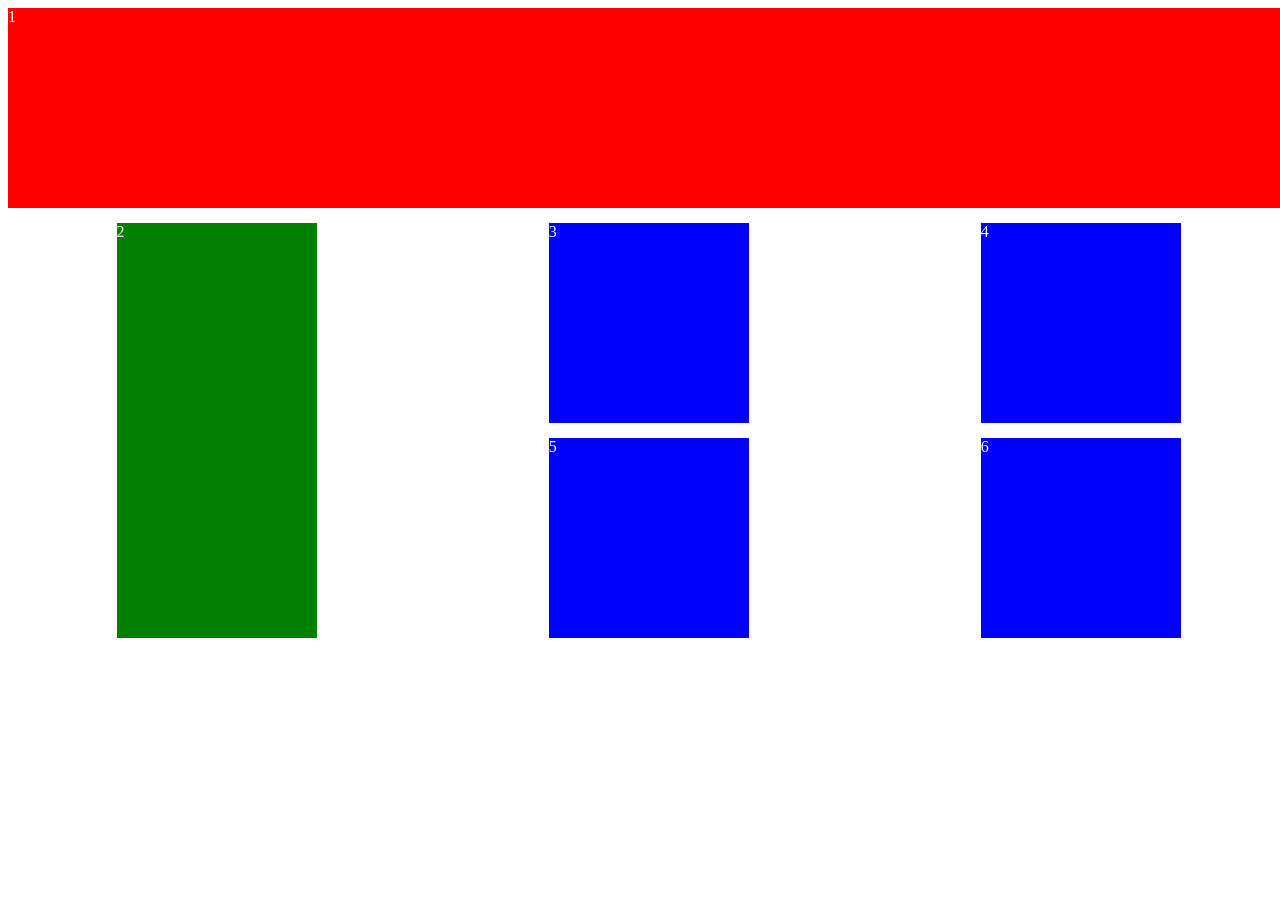
<file: in-class-exercises/week-4/grid-practice.html>
<!DOCTYPE html>
<html lang="en">
<head>
    <meta charset="UTF-8">
    <meta name="viewport" content="width=device-width, initial-scale=1.0">
    <title>Document</title>
    <link rel="stylesheet" href="grid.css">
</head>
<body>
    <main id="main-content">
        <div>1</div>
        <div>2</div>
        <div>3</div>
        <div>4</div>
        <div>5</div>
        <div>6</div>
    </div>
</body>
</html>
</file>
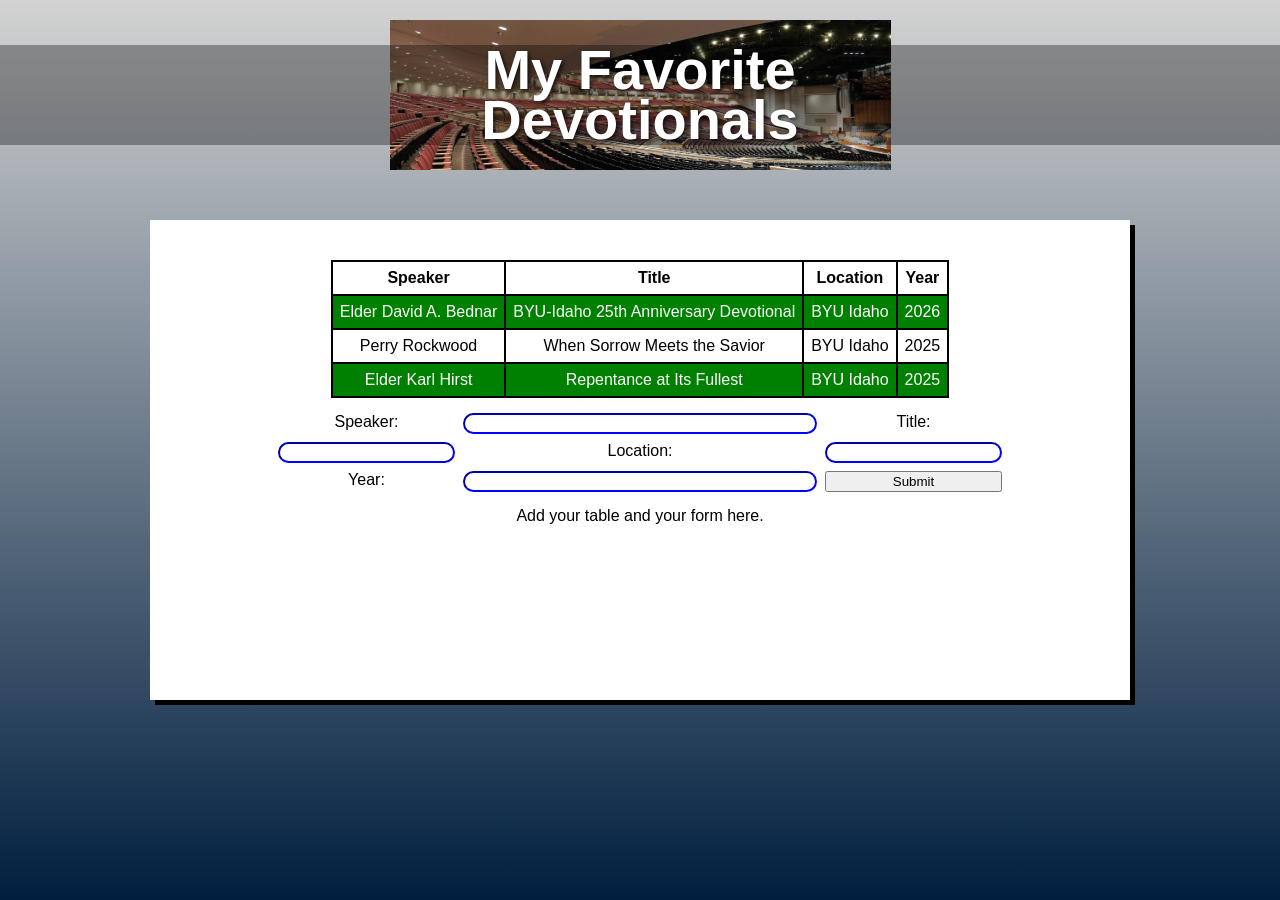
<file: in-class-exercises/week-6/favorite_devo/favdevo.html>
<!DOCTYPE html>
<html lang="en">
<head>
  <meta charset="UTF-8" />
  <meta name="viewport" content="width=device-width, initial-scale=1.0"/>
  <title>My Favorite Devotionals</title>
  <link rel="stylesheet" href="styles/styles.css" />
</head>
<body>
  <div class="container">
    <header class="header">
      <div class="header-image">
        <h1>My Favorite<br>Devotionals</h1>
      </div>
    </header>
    <main>
      <div class="content-box">
        <!-- Add your devotional content here -->
         <table>
          <tr>
            <th>Speaker</th>
            <th>Title</th>
            <th>Location</th>
            <th>Year</th>
          </tr>
          <tr>
            <td>Elder David A. Bednar</td>
            <td>BYU-Idaho 25th Anniversary Devotional</td>
            <td>BYU Idaho</td>
            <td>2026</td>
          </tr>
          <tr>
            <td>Perry Rockwood</td>
            <td>When Sorrow Meets the Savior</td>
            <td>BYU Idaho</td>
            <td>2025</td>
          </tr>
          <tr>
            <td>Elder Karl Hirst</td>
            <td>Repentance at Its Fullest</td>
            <td>BYU Idaho</td>
            <td>2025</td>
          </tr>
         </table>

         <form>
          <label for="speaker-name">Speaker: </label>
          <input type="text" id="speaker-name" required>

          <label for="title">Title: </label>
          <input type="text" id="title">

          <label for="location"> Location: </label>
          <input type="text" id="location">

          <label for="year">Year: </label>
          <input type="text" id="year" maxlength="4">

          <input type="submit">
         </form>
         Add your table and your form here.
      </div>
    </main>
  </div>
</body>
</html>
</file>
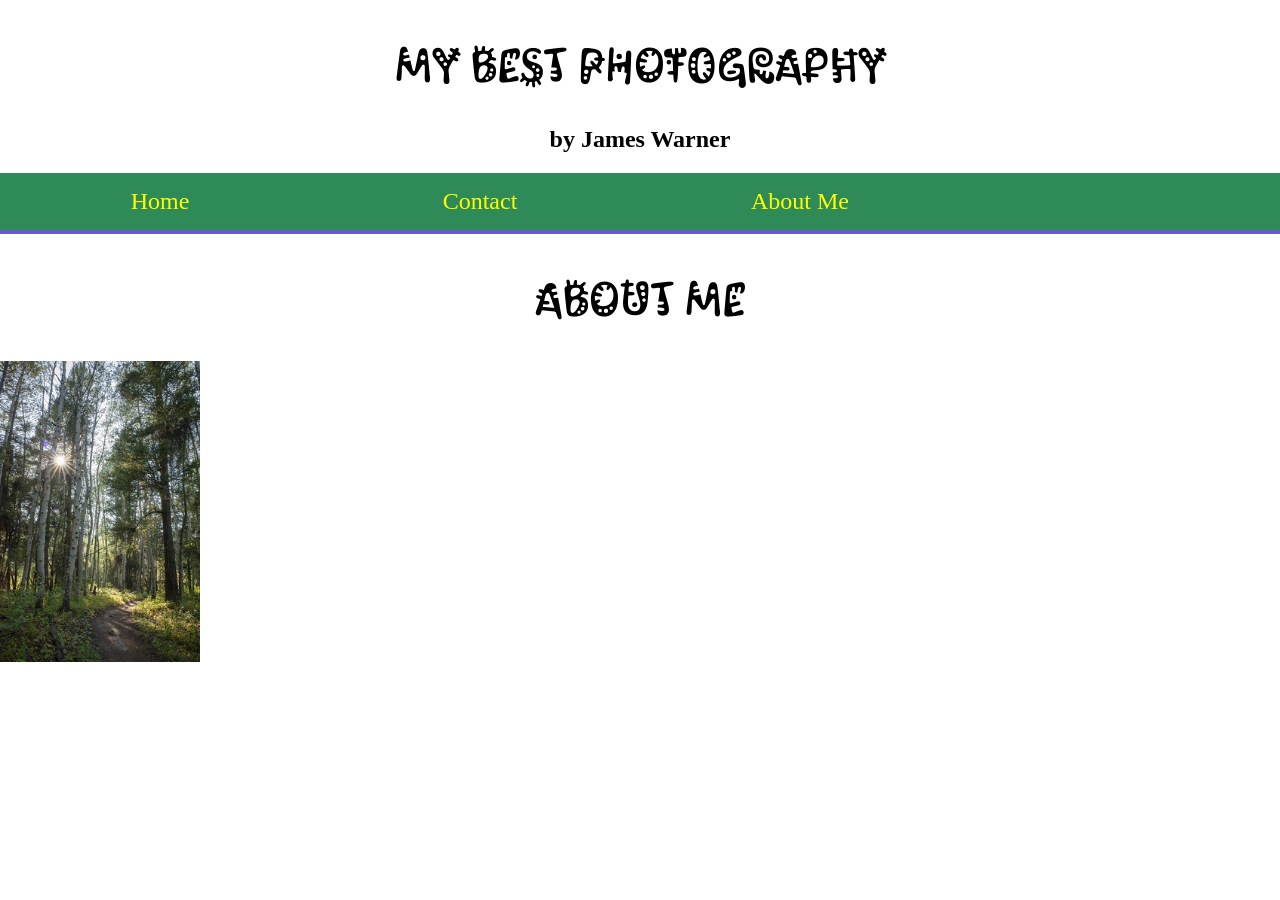
<file: in-class-exercises/week-4/portfolio-starter-code/html/about-me.html>
<!DOCTYPE html>
<html lang="en">
<head>
    <meta charset="UTF-8">
    <meta name="viewport" content="width=device-width, initial-scale=1.0">
    <title>About Me</title>
    <link rel="stylesheet" href="../css/index.css"/>
</head>
<body>
    <header>
        <h1>My Best Photography</h1>
        <h2>by James Warner</h2>
    </header>
    <nav>
        <a href="../index.html">Home</a>
        <a href="contact.html">Contact</a>
        <a href="#">About Me</a>
    </nav>
    <h1>About me</h1>
    <img src="../images/img1.jpg" alt="a nice looking tree">
</body>
</html>
</file>
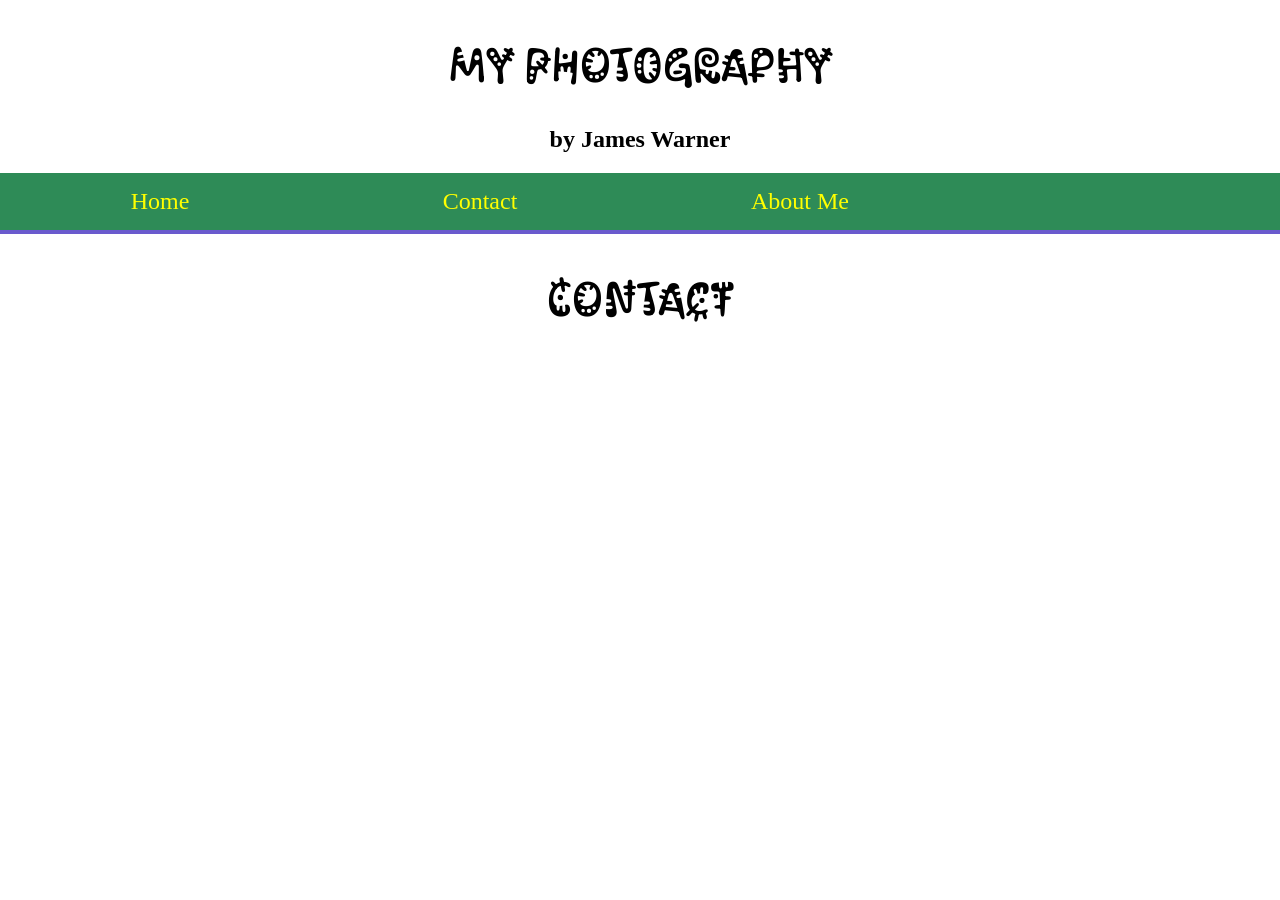
<file: in-class-exercises/week-4/portfolio-starter-code/html/contact.html>
<!DOCTYPE html>
<html lang="en">
<head>
    <meta charset="UTF-8">
    <meta name="viewport" content="width=device-width, initial-scale=1.0">
    <title>Contact</title>
    <link rel="stylesheet" href="../css/index.css"/>
</head>
<body>
    <header>
        <h1>My Photography</h1>
        <h2>by James Warner</h2>
    </header>
    <nav>
        <a href="../index.html">Home</a>
        <a href="#">Contact</a>
        <a href="about-me.html">About Me</a>
    </nav>
    <h1>Contact</h1>
</body>
</html>
</file>
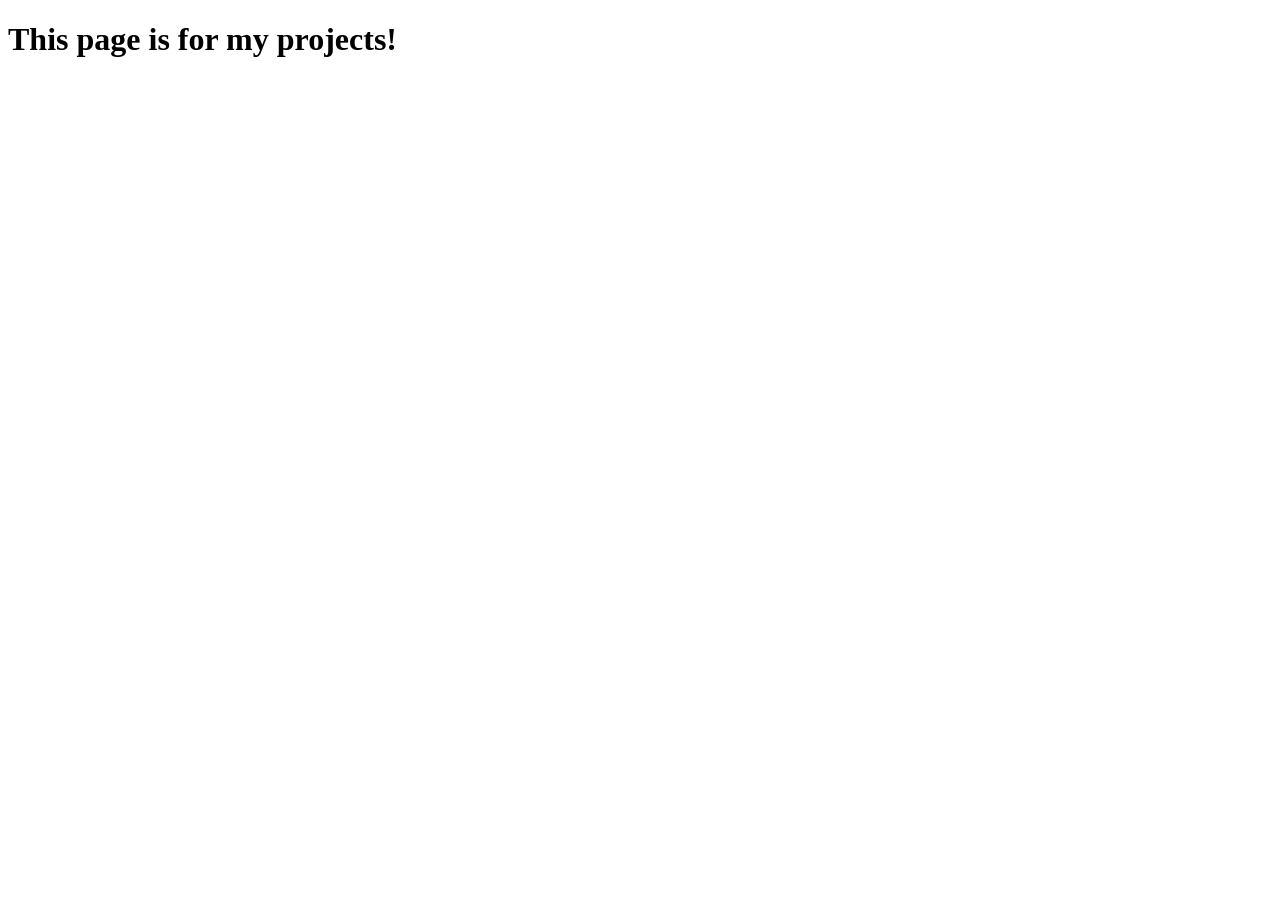
<file: in-class-exercises/week-4/portfolio-starter-code/html/my-projects.html>
<!DOCTYPE html>
<html lang="en">
<head>
    <meta charset="UTF-8">
    <meta name="viewport" content="width=device-width, initial-scale=1.0">
    <title>My Projects</title>
</head>
<body>
    <h1>This page is for my projects!</h1>
    
</body>
</html>
</file>
<file: styles/styles.css>
/*Buncha shenanigans here. Shananegins? shenagnigenons. wha-ba-la-ab*/

/* @font-face {
    font-family: 'Cinzel';
    src: url(c)
    font-weight: 400;
    font-style: normal;
} */
 /*cant figure this out, do later*/

@import url('https://fonts.googleapis.com/css2?family=Cinzel+Decorative:wght@400;700;900&family=Cinzel:wght@400..900&family=Felipa&family=Jim+Nightshade&family=Protest+Revolution&family=Special+Elite&display=swap');

body {
    background-color: #345995;
    font-family: 'Cinzel';
    padding: 20px;
    width: 1200px;
    min-width: 1200px;
}

/* figure out spacing on the 2 halves of the page*/

/* Good size, but won't transfer devices well rn*/
img {
    width: 100px;
    height: 100px;
}

header {
    border-radius: 10px;
    display: grid;
    grid-template-columns: auto 1fr;
    align-items: center;
    gap: 10px;
}

nav {
    background-color: #e40066;
    font: #c4cbca;
    display: flex;
    justify-content: flex-end;
    align-items: center;
    gap: 30px;
    border-radius: 10px;
    padding: 15px;
}

nav:hover {
    background-color: #03cea4;
    transform: rotate(180deg);
}

#logo {
    display: block;
}

#link-1:hover {
    background-color: yellowgreen;
    transform: rotate(97deg);
}

#link-2:hover {
    background-color: teal;
    transform: rotate(-93deg);
}

#link-3:hover {
    background-color: purple;
    transform: rotate(260deg);
}

#link-4:hover {
    background-color: brown;
    transform: rotate(290deg);
}

#EA {
    position: relative;
    animation: move 2s infinite;
}

@keyframes move {
    0% {transform: translateX(0);}
    50% {transform: translateX(-600px);}
    100% {transform: translateX(0);}
}

header:hover {
    background-color: green;
}

.top-half:hover p {
    background-color: #ffaaea;
    animation: 
        spin 1s linear infinite, 
        shrink 1s ease forwards;
}

.scared {
    grid-row: 5/9;
    grid-column: 1/8;
    opacity: 0;
    pointer-events: none;
}

.top-half:hover .scared {
    animation: fadein 1s ease 1s forwards;
}

@keyframes fadein {
    from {opacity: 0;}
    to {opacity: 1;}
}

@keyframes spin {
    from {rotate: 0deg;}
    to {rotate:360deg;}
}

@keyframes shrink {
    from {scale: 1;}
    to {scale: 0;}
}

.top-half {
    background-color: #eac435;
    border-radius: 10px;
    display: grid;
    grid-template-columns: repeat(7, .15fr) 1fr;
    grid-template-rows: repeat(15, 32px);
    max-height: 500px;
    padding-left: 1rem;
    padding-right: 1rem;
    align-items: center;
    justify-items: center;
    text-align: justify;
    margin-bottom: 15px;
}

h1 {
    grid-row: 2/4;
    grid-column: 1/8;
}

p {
    grid-row: 5/9;
    grid-column: 1/8;
}

#button-1 {
    max-width: 150px;
    max-height: 50px;
    justify-self: center;
    align-self: center;
    grid-column: 1/2;
    grid-row: 12/13;
}

#button-2 {
    max-width: 150px;
    max-height: 50px;
    justify-self: center;
    align-self: center;
    grid-column: 3/4;
    grid-row: 12/13;
}

.top-half:hover{
    background-color: lightcoral;
}

/* throw a nice flashbang here somewhere. Button that makes everything white?*/

.bottom-half {
    background-color: aqua;
    border-radius: 10px;
    display: grid;
    grid-template-columns: 1fr repeat(7, .15fr);
    grid-template-rows: repeat(15, 32px);
    max-height: 500px;
    padding-left: 1rem;
    padding-right: 1rem;
}

.bottom-half:hover {
    background-color: #ff7f11;
}

/* oooooo make a strobe button. Yes yes*/

h1:hover {
    font-size: larger;
}

button:hover {
    animation: grow 60s cubic-bezier(0.1,0,0.9,1) forwards;
}

.photo-test{
    position: relative;
    display: inline-block;
    width: 100%;
    height: 400px;
    max-width: 400px;
    grid-column: 8/9;
    grid-row: 2/span10;
    align-self: start;
}

#photo {
    opacity: 0;
    transition: opacity 3s ease;
    width: 100%;
    height: 100%;
    display: block;
    object-fit: cover;
    min-width: 0;
    min-height: 0;
}

.photo-test-2 {
    position: relative;
    display: inline-block;
    width: 100%;
    height: 400px;
    max-width: 400px;
    grid-column: 1/2;
    grid-row: 2/span10;
    align-self: start;
}

#photo-2 {
    opacity: 0;
    transition: opacity 20s ease;
    width: 100%;
    height: 100%;
    display: block;
    object-fit: cover;
    min-width: 0;
    min-height: 0;
}

.bait {
    position: absolute;
    inset: 0;
    display: flex;
    align-items: center;
    justify-content: center;
    pointer-events: none;
    transition: opacity .25s ease;
}

#photo:hover{
    opacity: 1;
}

#photo-2:hover{
    opacity: 1;
}

.bait:hover {
    opacity: 0;
}
/* MADDESS */

@keyframes grow {
    from {transform: scale(1);}
    to {transform: scale(50);}
}

.items {
    display: grid;
    grid-column: 2/9;
    grid-row: 2/span10;
    grid-auto-rows: 32px;
    margin: 0;
    padding-left: 1.5rem;
    align-items: center;
}

#item1:hover {
    background-color: #f25757;
    animation: grow 60s cubic-bezier(0.1,0,0.9,1) forwards;
}

#item2:hover {
    background-color: #ff8c42;
    transform: rotate(180deg);
}

#item3:hover {
    background-color: #eac435;
    opacity: 0;
}

#item4:hover {
    background-color: #606c38;
    font-size: 200px;
}

#item5:hover span {
    display: inline-block;
    background-color: #6c8ead;
    animation: bye 2s ease forwards;
}

@keyframes bye {
    from {transform: translateX(0);}
    to {transform: translateX(100vw);}
}

#item6:hover ~ .flashbang {
    opacity: 1;
}

.flashbang {
    position: fixed;
    inset: 0;
    background: white;
    opacity: 0;
    pointer-events: none;
    z-index: 9999;
}

#item7:hover {
    background-color: #9b287b;
    font-size: 0;
}

#item7:hover::after {
    content: "surprise!";
    font-size: 1rem;
}
/*organize this crap you idiot*/
</file>
<file: white-water-rafting/styles/style.css>
#background {
    height: 725px;
    background-color: #d9c2a3;
    grid-column: 1 / 11;
    grid-row: 4 / 9;
}

#content {
    max-width: 1600px;
    margin: 0 auto;
}

#hero {
    display: grid;
    grid-template-columns: 1fr 3fr 1fr;
    margin-top: -100px;
}

#hero-box {
    grid-column: 1/4;
    grid-row: 1/3;
    z-index: -1;
}

#hero-msg, #hero-msg h4 {
    text-align: center;
    grid-column: 2/3;
    grid-row: 1/2;
}

#hero-msg {
    color: #F5EFED;
    margin-top: 100px;
}

#hero-img {
    width: 100%;
}

#logo_link {
    padding-top: 5px;
    align-self: center;
    /*I left out the #logo-link "justify-self" because it messed with my 
    logo in a way that doesn't really work for it :D */
}

.book, .join {
    background-color: #463730;
    color: #F5EFED;
    text-decoration: none;
    font-size: 18px;
    padding: 15px 30px;
    margin-top: 50px;
    border-radius: 5px;
}

.book:hover, .join:hover {
    background-color: #396E94;
    color: #F5EFED;
}

.button-box {
    text-align: center;
}

.card-img {
    border: 10px solid #d9c2a3;
    transition: transform .5s;
    box-shadow: 5px 5px 10px #463730;
}

.card-img:hover {
    opacity: .6;
    transform: scale(1.1);
}

.card-img, .mountains {
    width: 100%;
}

.mountains {
    grid-column: 2 / 7;
    grid-row: 5 / 8;
    box-shadow: 5px 5px 10px #463730;
}

.home-title {
    color: #F5EFED;
    font-family: 'Courier New', Courier, monospace;
    font-size: 2em;
    margin-top: 10px;
}

.home-grid {
    display: grid;
    grid-template-columns: repeat(10, 1fr);
}

.icon {
    width: 80px;
    padding-top: 10px;
}

.logo {
    width: auto;
    height: 80px;
}

.msg {
    background-color: #463730;
    line-height: 1.5em;
    padding: 35px;
    grid-column: 6 / 10;
    grid-row: 6 / 7;
    box-shadow: 5px 5px 10px #F5EFED;
}

.msg h2 {
    color: #F5EFED;
    font-family:'Courier New', Courier, monospace;
}

.msg p {
    color: #F5EFED;
    font-size: .8em;
    padding-bottom: 15px;
}

.rivers-card, .camping-card, .rapids-card {
    margin: 200px 0;
}

.rivers-card {
    grid-column: 2 / 4;
    grid-row: 2 / 3;
}

.camping-card {
    grid-column: 5 / 7;
    grid-row: 2 / 3;
}

.rapids-card {
    grid-column: 8 / 10;
    grid-row: 2 / 3;
} 

body {
    background-color: #396E94;
    font-size: 22px;
    margin: 0;
    padding: 0;
}

footer {
    background-color: #396E94;
    color:#F5EFED;
    padding: 25px 50px;
    margin-top: 200px;
    display: flex;
    justify-content: space-around;
    align-items: center;
}

footer a {
    color:#F5EFED;
    text-decoration: none;
}

footer a:hover {
    color: #F5EFED;
}

footer p {
    font-size: 1.2em;
}

footer p a:hover {
    text-decoration: underline;
}

footer .social img {
    padding-top: 15px;
}

header {
    background-color: #463730;
    display: grid;
    grid-template-columns: 150px auto;
}

h2 {
    margin: 0;
}

h4 {
    color: #F5EFED;
}

main section {
    text-align: center;
}

main section img {
    box-sizing: border-box;
}

nav {
    display: flex;
    justify-content: space-around;
}

nav a {
    text-align: center;
    color: #F5EFED;
    text-decoration: none;
    padding: 35px;
}

nav a:hover {
    background-color: #396E94;
    color: #F5EFED;
}

/* check colors #ACC8E5 (nice light blue) , and #112A46 (dark blue)?*/

@media screen and (max-width: 900px) {
    #hero, .home-grid {
        display: block;
        height: auto;
    }
    nav, footer {
        flex-direction: column;
    }
    nav a {
        display: block;
        padding: 15px;
    }
    #hero {
        margin-top: 0;
    }
    #hero-msg {
        margin-top: 0;
    }
    #hero-msg h4 {
        display: none;
    }
    #hero-msg h1 {
        color: #6f7364;
    }
    .home-title {
        font-size: 25px;
    }
    .rivers-card, .camping-card, .rapids-card { 
        margin: 50px auto;
        width: 60%;
    }
    #background {
        display: none;
    }
    .mountains, .msg {
        width: 80%;
        display: block;
        margin: 0 auto;
    }
    footer {
        margin-top: 25px;
    }
}
</file>
<file: in-class-exercises/week-4/portfolio-starter-code/css/index.css>
/* Add your CSS here to style the photography portfolio*/

/* Go here to get fonts: https://fonts.google.com/*/
@import url('https://fonts.googleapis.com/css2?family=Henny+Penny&family=Kablammo&display=swap');
/* Select a font, and copy it's @import statement. Paste at the top of this file.*/

/* Flexbox cheat sheet: https://flexbox.malven.co/*/

/*Normalizing/resetting CSS*/

/* an asterisk * selects EVERYTHING in a page, able to set absolute defaults with it*/

body {
    margin: 0;
}

h1 {
    font-family: "Kablammo";
    text-align: center;
    font-size: 3em;
}

h2 {
    font-family: "Henny_Penny";
    text-align: center;
}

nav {
    background-color: seagreen;
    display: grid;
    grid-template-columns: 1fr 1fr 1fr 1fr;
    margin-bottom: 6px;
    border-bottom: 4px solid slateblue;
}

nav a {
    color: yellow;
    text-decoration: none;
    text-align: center;
    font-size: 1.5em;
    padding: 15px;
}

nav a:hover {
    color: seagreen;
}

#img-container {
    display: flex;
    flex-direction: column;
    max-height: 1400px;
    flex-wrap: wrap;
    margin-left: 30%;
    margin-right: 30%;
    gap: 10px;
}

img {
    max-width: 200px;
}

/*for flexboxes, wrapping is a feature that tells it to wrap around when it runs out of space*/

/* Mosaic galleries are the organizing of different images/sizes/aspect rations but into one fluid shape*/

/* Text-decoration removes underlines and whatnot from hyperlinks*/
</file>
<file: in-class-exercises/week-3/box-model.css>
/* CSS Syntax*/



/* element selector is like h1, names*/
h1 {
    color: blue;
    margin: 0;
    text-align: 0;
    margin-bottom: 200px;
}

/*ID selectors are the best, most custom*/

#other-paragraph {
    color: green;
    margin: 0;
    text-align: 0;
    margin-bottom: 200px;
}

/* Class selectors are ways to specify groups*/

.paragraphs {
    color: red
}

/*You can combine these to get an inbetween specificity*/
p.paragraphs {
    color:pink
}
/*paragraph margin adjustments*/
p {
    margin: 0;
    border-width: 150px;
    border-style: solid;
    border-color: gold; 
    padding: 25px
}

/* Descendancy select. A paragraph inside of the div*/
div p {
    font-size: 40px
}

/*Span by default is an inline element*/

div p span {
    font-weight: bolder;
}
</file>
<file: in-class-exercises/week-4/grid.css>
div {
    background-color: blue;
    width: 200px;
    height: 200px;
    color: white;
}

#main-content {
    display: grid;
    grid-template-columns: 33% 33% 33%;
    gap: 15px;
    justify-items: center;
}

div:nth-child(1) {
    grid-column: 1 / 4;
    width: 100%;
    background-color: red;
}

div:nth-child(2) {
    grid-row: 2 / 4;
    height: 100%;
    background-color: green;
}
</file>
<file: in-class-exercises/week-6/favorite_devo/styles/styles.css>
body {
  margin: 0;
  height: 100%;
  font-family: Arial, sans-serif;
  background: linear-gradient(to bottom, #d3d3d3, #001f3f);
  background-repeat: no-repeat; /* Just in case */
  background-attachment: fixed;
}

.container {
  text-align: center;
}

.header {
  padding: 20px 0;
}

.header-image {
  background-image: url('../images/icenter.png'); /* Replace with your image */
  background-repeat: no-repeat;
  background-position: center;
  height: 150px;
  display: flex;
  flex-direction: column;
  justify-content: center;
  color: white;

}

.header-image h1 {
  margin: 0;
  line-height: 0.9;
    font-size: 3.5em;
  font-weight: bold;
  text-shadow: 2px 2px 4px rgba(0, 0, 0, 0.7);
  background: #00000055;
}

.content-box {
  background-color: white;
  margin: 30px auto;
  width: 90%;
  max-width: 900px;
  padding: 40px;
  box-shadow: 5px 5px 0px black;
  min-height: 400px;
  display: flex;
  flex-direction: column;
  align-items: center;
}

table {
  border-collapse: collapse;
}

td, th {
  border: 2px solid black;
  padding: 7px;
}

tr:nth-child(even) {
  background-color: green;
  color: white;
}

tr:hover {
  background-color: red;
  font-size: 3000px;
}

form {
  display: grid;
  grid-template-columns: 1fr 2fr;
  padding: 15px;
  gap: 8px;
}

form input[type="submit"] {
  grid-column: 3/4;
}

form input[type="text"] {
  border-radius: 30px;
  border-color: blue;
  border-style: ;
}
</file>
